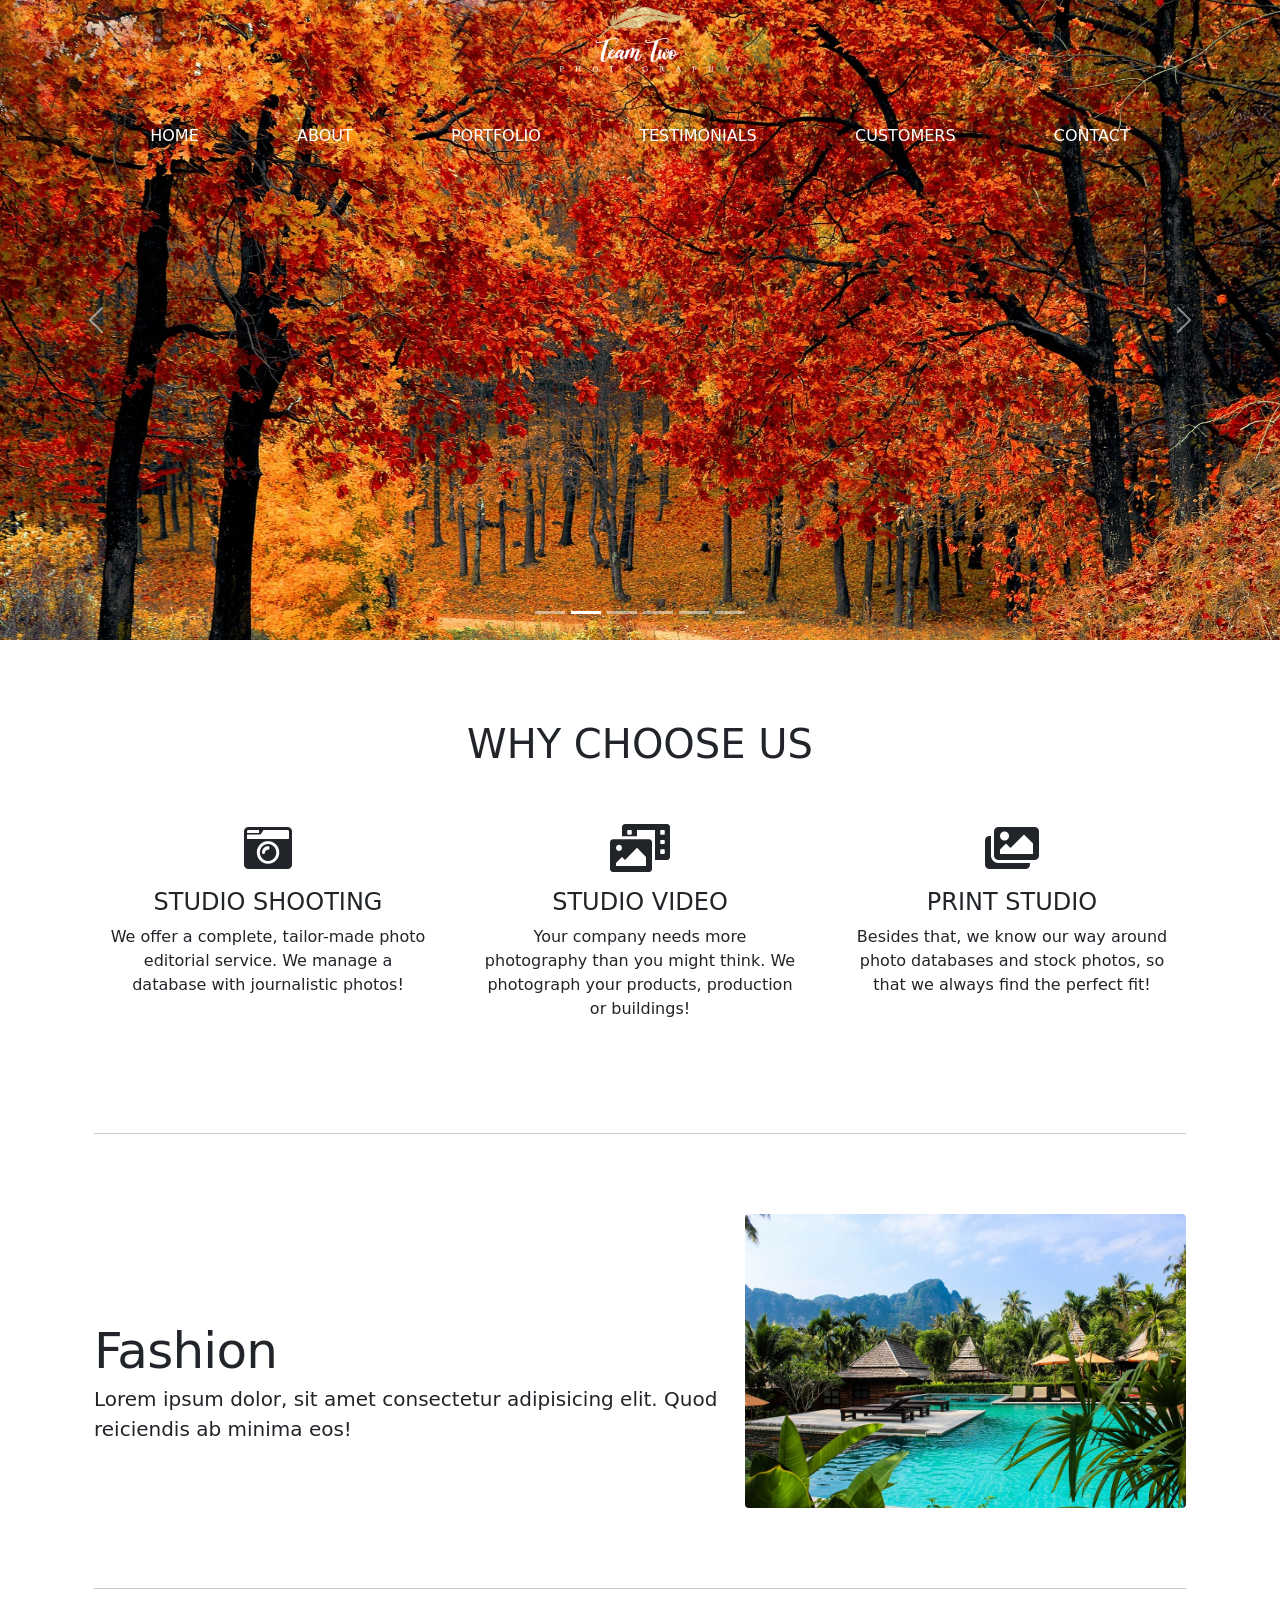
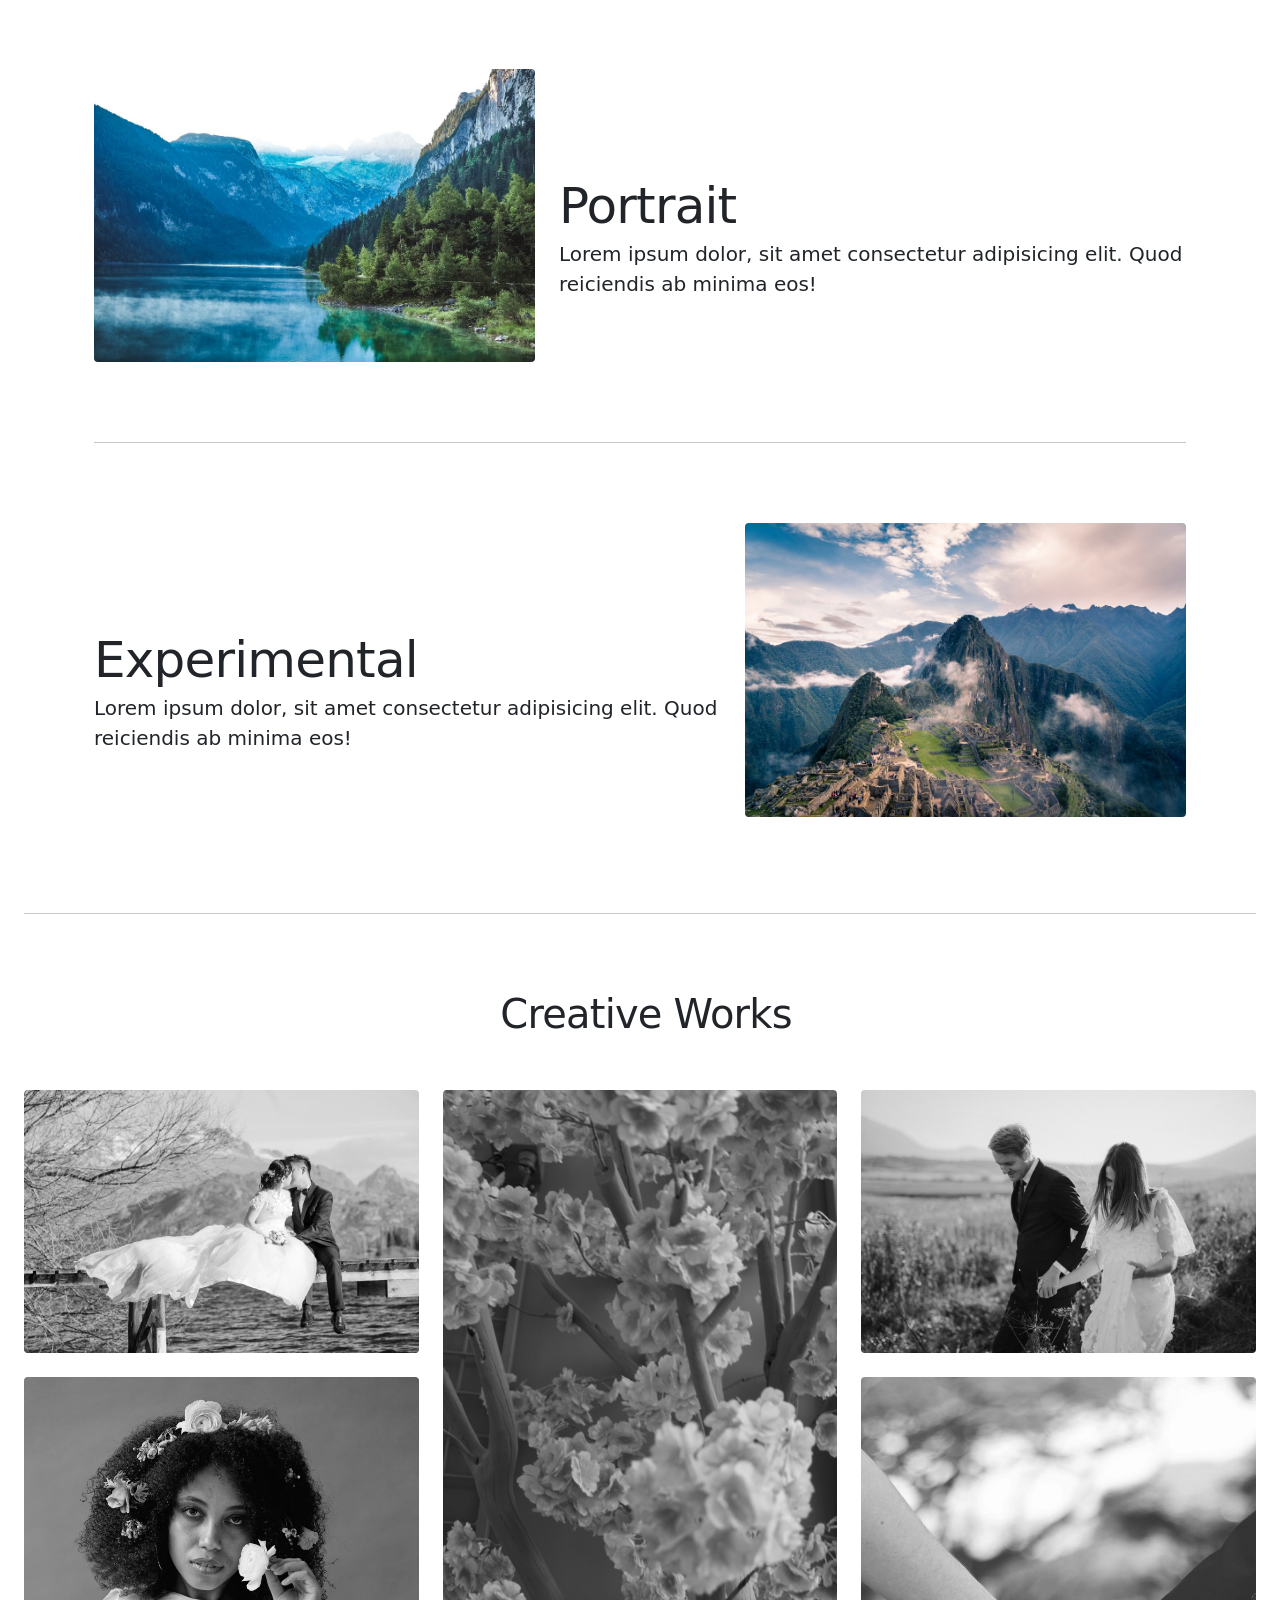
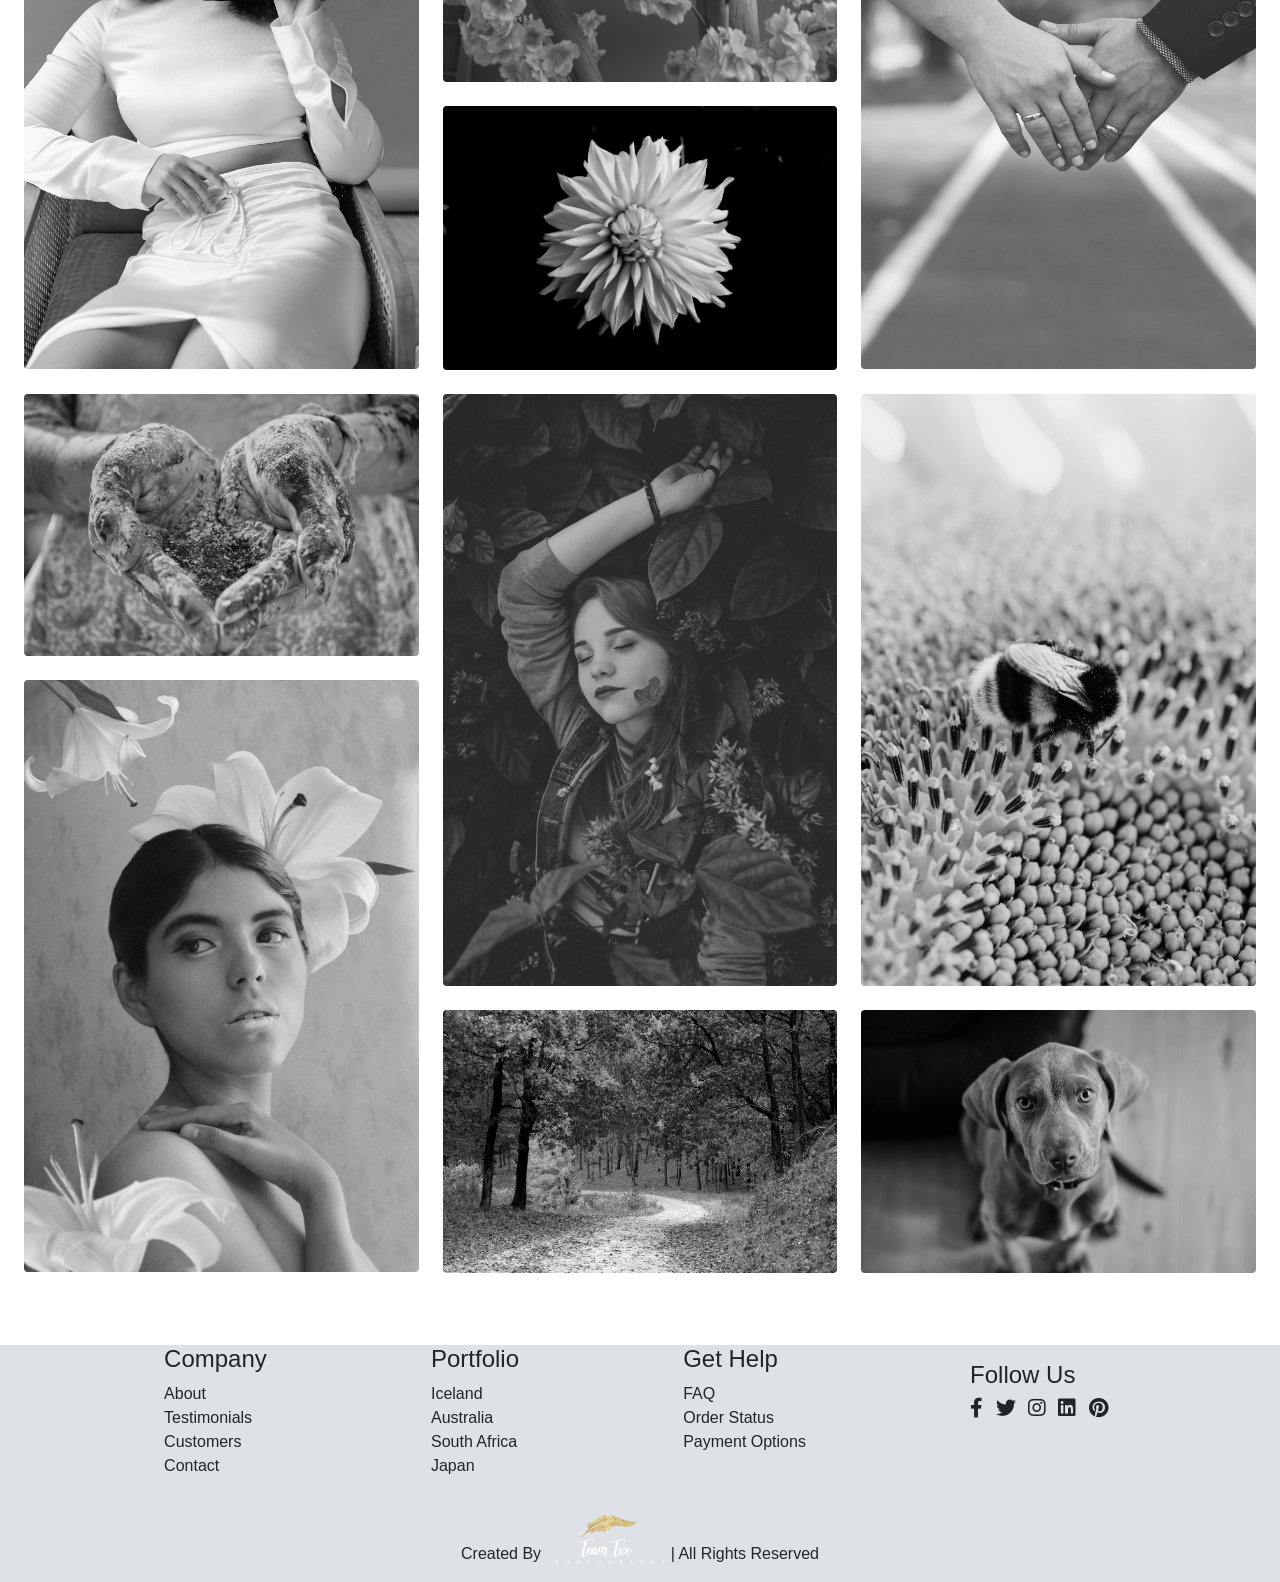
<file: index.html>
<!DOCTYPE html>
<html lang="en">

<head>
    <meta charset="UTF-8">
    <meta http-equiv="X-UA-Compatible" content="IE=edge">
    <meta name="viewport" content="width=device-width, initial-scale=1.0">
    <title>Mashmu Photography home</title>
    <!-- Font-awesome css -->
    <link rel="stylesheet" href="./utilities/fontawesome-free-5.15.4-web/css/all.css" />
    <!-- Bootstrap css -->
    <link rel="stylesheet" href="./utilities/bootstrap-5.1.1-dist/css/bootstrap.min.css" />
    <!-- Personal css -->
    <link rel="stylesheet" href="./css/main.css" />
    <link rel="stylesheet" href="./css/home.css" />
</head>

<body>

    <!-- Header container begin-->
    <header>
        <div id="title-logo-wrapper" class="container-fluid text-center w-100">
            <a class="navbar-brand p-5" href="#"><img id="logo-img" src="../img/alinaImg/logo.png"
                    alt="Logo Photography"></a>
        </div>


        <nav id="navbar_top" class="navbar c-navbar navbar-expand-md navbar-dark bg-dark w-100">
            <div class="container-fluid sticky-top p-3">
                <button class="navbar-toggler" type="button" data-bs-toggle="collapse" data-bs-target="#navbarCollapse"
                    aria-controls="navbarCollapse" aria-expanded="false" aria-label="Toggle navigation">
                    <span class="navbar-toggler-icon"></span>
                </button>
                <div class="collapse navbar-collapse" id="navbarCollapse">
                    <ul class="navbar-nav me-auto mb-2 mb-md-0 w-100 justify-content-evenly">
                        <li class="nav-item">
                            <a class="nav-link active text-uppercase" aria-current="page" href="index.html">home</a>
                        </li>
                        <li class="nav-item">
                            <a class="nav-link active text-uppercase" href="/html/about-us.html">about</a>
                        </li>
                        <li class="nav-item">
                            <a class="nav-link active text-uppercase" href="/html/portfolio.html">portfolio</a>
                        </li>
                        <li class="nav-item">
                            <a class="nav-link active text-uppercase" href="/html/testimonial-us.html">testimonials</a>
                        </li>
                        <li class="nav-item">
                            <a class="nav-link active text-uppercase" href="/html/customers.html">customers</a>
                        </li>
                        <li class="nav-item">
                            <a class="nav-link active text-uppercase" href="/html/contact.html">contact</a>
                        </li>
                    </ul>
                </div>
            </div>
        </nav>

        <div id="myCarousel" data-bs-interval="2000" class="carousel slide" data-bs-ride="carousel">
            <div class="carousel-indicators">
                <button type="button" data-bs-target="#myCarousel" data-bs-slide-to="0" class="active"
                    aria-current="true" aria-label="Slide 1"></button>
                <button type="button" data-bs-target="#myCarousel" data-bs-slide-to="1" aria-label="Slide 2"
                    class=""></button>
                <button type="button" data-bs-target="#myCarousel" data-bs-slide-to="2" aria-label="Slide 3"></button>
                <button type="button" data-bs-target="#myCarousel" data-bs-slide-to="3" aria-label="Slide 4"></button>
                <button type="button" data-bs-target="#myCarousel" data-bs-slide-to="4" aria-label="Slide 5"></button>
                <button type="button" data-bs-target="#myCarousel" data-bs-slide-to="5" aria-label="Slide 6"></button>

            </div>
            <div class="carousel-inner">
                <div class="carousel-item active">
                    <img src="img/home/banner7.jpg" alt="carousel image1" class="d-block w-100" />
                </div>
                <div class="carousel-item">
                    <img src="img/home/banner-8.jpg" alt="carousel image2" class="d-block w-100" />
                </div>
                <div class="carousel-item">
                    <img src="img/home/peter-conlan-unsplash.jpeg" alt="carousel image3" class="d-block w-100" />
                </div>
                <div class="carousel-item">
                    <img src="img/home/banner4.jpg" alt="carousel image4" class="d-block w-100" />
                </div>
                <div class="carousel-item">
                    <img src="img/home/banner5.jpg" alt="carousel image5" class="d-block w-100" />
                </div>
                <div class="carousel-item">
                    <img src="img/home/sara-dubler.jpg" alt="carousel image6" class="d-block w-100" />
                </div>
            </div>
            <button class="carousel-control-prev" type="button" data-bs-target="#myCarousel" data-bs-slide="prev">
                <span class="carousel-control-prev-icon" aria-hidden="true"></span>
                <span class="visually-hidden">Previous</span>
            </button>
            <button class="carousel-control-next" type="button" data-bs-target="#myCarousel" data-bs-slide="next">
                <span class="carousel-control-next-icon" aria-hidden="true"></span>
                <span class="visually-hidden">Next</span>
            </button>
        </div>
    </header>
    <!-- Header container end-->

    <!-- Main container begin-->
    <main>

        <!-- Marketing messaging and featurettes below the carousel 
            ================================================== -->
        <!-- Wrap the rest of the page in another container to center all the content. -->
        <div class="container px-4 container mt-3 mb-3 pt-3 pb-3">
            <h1 class="text-center pb-3 text-uppercase fw-light">Why choose us</h1>

            <!-- Top row  begin -->
            <div class="row row-cols-1 row-cols-lg-3 gx-4">
                <div class="col">
                    <div class="p-3 text-center h-100">
                        <i class="fas fa-camera-retro fa-3x p-3"></i>
                        <h2 class="fs-4 fw-light text-uppercase">Studio Shooting</h2>
                        <p class="c-font-size-root">We offer a complete, tailor-made photo editorial service. We manage
                            a database with journalistic photos!</p>
                    </div>
                </div>
                <div class="col">
                    <div class="p-3 text-center h-100">
                        <i class="fas fa-photo-video fa-3x p-3"></i>
                        <h2 class="fs-4 fw-light text-uppercase">Studio Video</h2>
                        <p class="c-font-size-root">Your company needs more photography than you might think. We
                            photograph your products, production or buildings!</p>
                    </div>
                </div>
                <div class="col">
                    <div class="p-3 text-center h-100">
                        <i class="fas fa-images p-3 fa-3x"></i>
                        <h2 class="fs-4 fw-light text-uppercase">Print Studio</h2>
                        <p class="c-font-size-root">Besides that, we know our way around photo databases and stock
                            photos, so that we always find the perfect fit!</p>
                    </div>
                </div>
            </div>
            <!-- Top row  end -->

            <hr class="c-featurette-divider">

            <!-- Fisrt Ads -->
            <div class="row c-featurette">
                <div class="col-md-7">
                    <h2 class="c-featurette-heading">Fashion</h2>
                    <p class="lead">Lorem ipsum dolor, sit amet consectetur adipisicing elit.
                        Quod reiciendis ab minima eos!</p>
                </div>
                <div class="col-md-5">
                    <img src="img/home/sara-dubler.jpg" class="card-img-top rounded c-img-zoom" alt="...">
                </div>
            </div>

            <hr class="c-featurette-divider">

            <!-- Second Ads -->
            <div class="row c-featurette">
                <div class="col-md-7 order-md-2">
                    <h2 class="c-featurette-heading">Portrait</h2>
                    <p class="lead">Lorem ipsum dolor, sit amet consectetur adipisicing elit.
                        Quod reiciendis ab minima eos!</p>
                </div>
                <div class="col-md-5 order-md-1">
                    <img src="img/home/nature_laura.jpg" class="card-img-top rounded c-img-zoom" alt="...">
                </div>
            </div>

            <hr class="c-featurette-divider">

            <!-- Third Ads -->
            <div class="row c-featurette">
                <div class="col-md-7">
                    <h2 class="c-featurette-heading">Experimental</h2>
                    <p class="lead">Lorem ipsum dolor, sit amet consectetur adipisicing elit.
                        Quod reiciendis ab minima eos!</p>
                </div>
                <div class="col-md-5">
                    <img src="img/home/peru_willian.jpg" class="card-img-top rounded c-img-zoom" alt="...">
                </div>
            </div>

        </div>

        <div id="gallery-container" class="lightbox ms-4 me-4">
            <hr class="c-featurette-divider">
            <div class="row mb-5 ms-0 fs-1">
                <h1 class="text-center c-normal-heading">Creative Works</h1>
            </div>

            <div class="row">
                <div class="col-lg-4 col-md-12 mb-4 mb-lg-0"><img src="img/home/mix/married4.jpg" alt=""
                        class="w-100 shadow-1-strong rounded mb-4 c-img-zoom"><img src="img/home/mix/flowergirl.jpg"
                        alt="" class="w-100 shadow-1-strong rounded mb-4 c-img-zoom"></div>
                <div class="col-lg-4 mb-4 mb-lg-0"><img src="img/home/mix/flower2.jpg" alt=""
                        class="w-100 shadow-1-strong rounded mb-4 c-img-zoom"><img src="img/home/mix/flower.jpg" alt=""
                        class="w-100 shadow-1-strong rounded mb-4 c-img-zoom">
                </div>
                <div class="col-lg-4 mb-4 mb-lg-0"><img src="img/home/mix/married2.jpg" alt=""
                        class="w-100 shadow-1-strong rounded mb-4 c-img-zoom"><img src="img/home/mix/married.jpg" alt=""
                        class="w-100 shadow-1-strong rounded mb-4 c-img-zoom"></div>
                <div class="col-lg-4 col-md-12 mb-4 mb-lg-0"><img src="img/home/mix/handheart.jpg" alt=""
                        class="w-100 shadow-1-strong rounded mb-4 c-img-zoom"><img src="img/home/mix/portrait.jpg"
                        alt="" class="w-100 shadow-1-strong rounded mb-4 c-img-zoom"></div>
                <div class="col-lg-4 mb-4 mb-lg-0"><img src="img/home/mix/portrait2.jpg" alt=""
                        class="w-100 shadow-1-strong rounded mb-4 c-img-zoom"><img src="img/home/mix/autumnred.jpg"
                        alt="" class="w-100 shadow-1-strong rounded mb-4 c-img-zoom"></div>
                <div class="col-lg-4 mb-4 mb-lg-0"><img src="img/home/mix/bumblebee.jpg" alt=""
                        class="w-100 shadow-1-strong rounded mb-4 c-img-zoom"><img src="img/home/mix/pet4.jpg" alt=""
                        class="w-100 shadow-1-strong rounded mb-4 c-img-zoom">
                </div>
            </div>
        </div>

    </main>
    <!-- Main container end-->

    <!-- footer section starts  -->
    <footer class="mt-5">
        <div class="container d-flex flex-wrap justify-content-sm-around justify-content-between text-capitalize">
            <div class="c-footer-col">
                <h4>Company</h4>
                <ul class="list-unstyled">
                    <li>about</li>
                    <li>testimonials</li>
                    <li>customers</li>
                    <li>contact</li>
                </ul>
            </div>

            <div class="c-footer-col">
                <h4>portfolio</h4>
                <ul class="list-unstyled">
                    <li>iceland</li>
                    <li>australia</li>
                    <li>south africa</li>
                    <li>japan</li>
                </ul>
            </div>

            <div class="c-footer-col">
                <h4>get help</h4>
                <ul class="list-unstyled">
                    <li>FAQ</li>
                    <li>order status</li>
                    <li>payment options</li>
                </ul>
            </div>

            <div class="c-footer-social-links my-3">
                <h4>follow us</h4>
                <a href="#" class="fab fa-facebook-f text-decoration-none me-2 text-dark lead"></a>
                <a href="#" class="fab fa-twitter text-decoration-none me-2 text-dark lead"></a>
                <a href="#" class="fab fa-instagram text-decoration-none me-2 text-dark lead"></a>
                <a href="#" class="fab fa-linkedin text-decoration-none me-2 text-dark lead"></a>
                <a href="#" class="fab fa-pinterest text-decoration-none me-2 text-dark lead"></a>

            </div>
        </div>

        <div class="c-footer-text text-center mt-5 d-flex flex-row justify-content-center">
            <p class="c-firstP">Created By</p>
            <img src="../img/alinaImg/logo.png" class="c-footer-logo">
            <p class="c-secondP">| All Rights Reserved</p>
        </div>

    </footer>
    <!-- footer section ends -->

    <!-- bootstrap js -->
    <script src="utilities/bootstrap-5.1.1-dist/js/bootstrap.bundle.min.js"></script>
    <!-- personal js -->
    <script src="ts/main.js"></script>
</body>

</html>
</file>
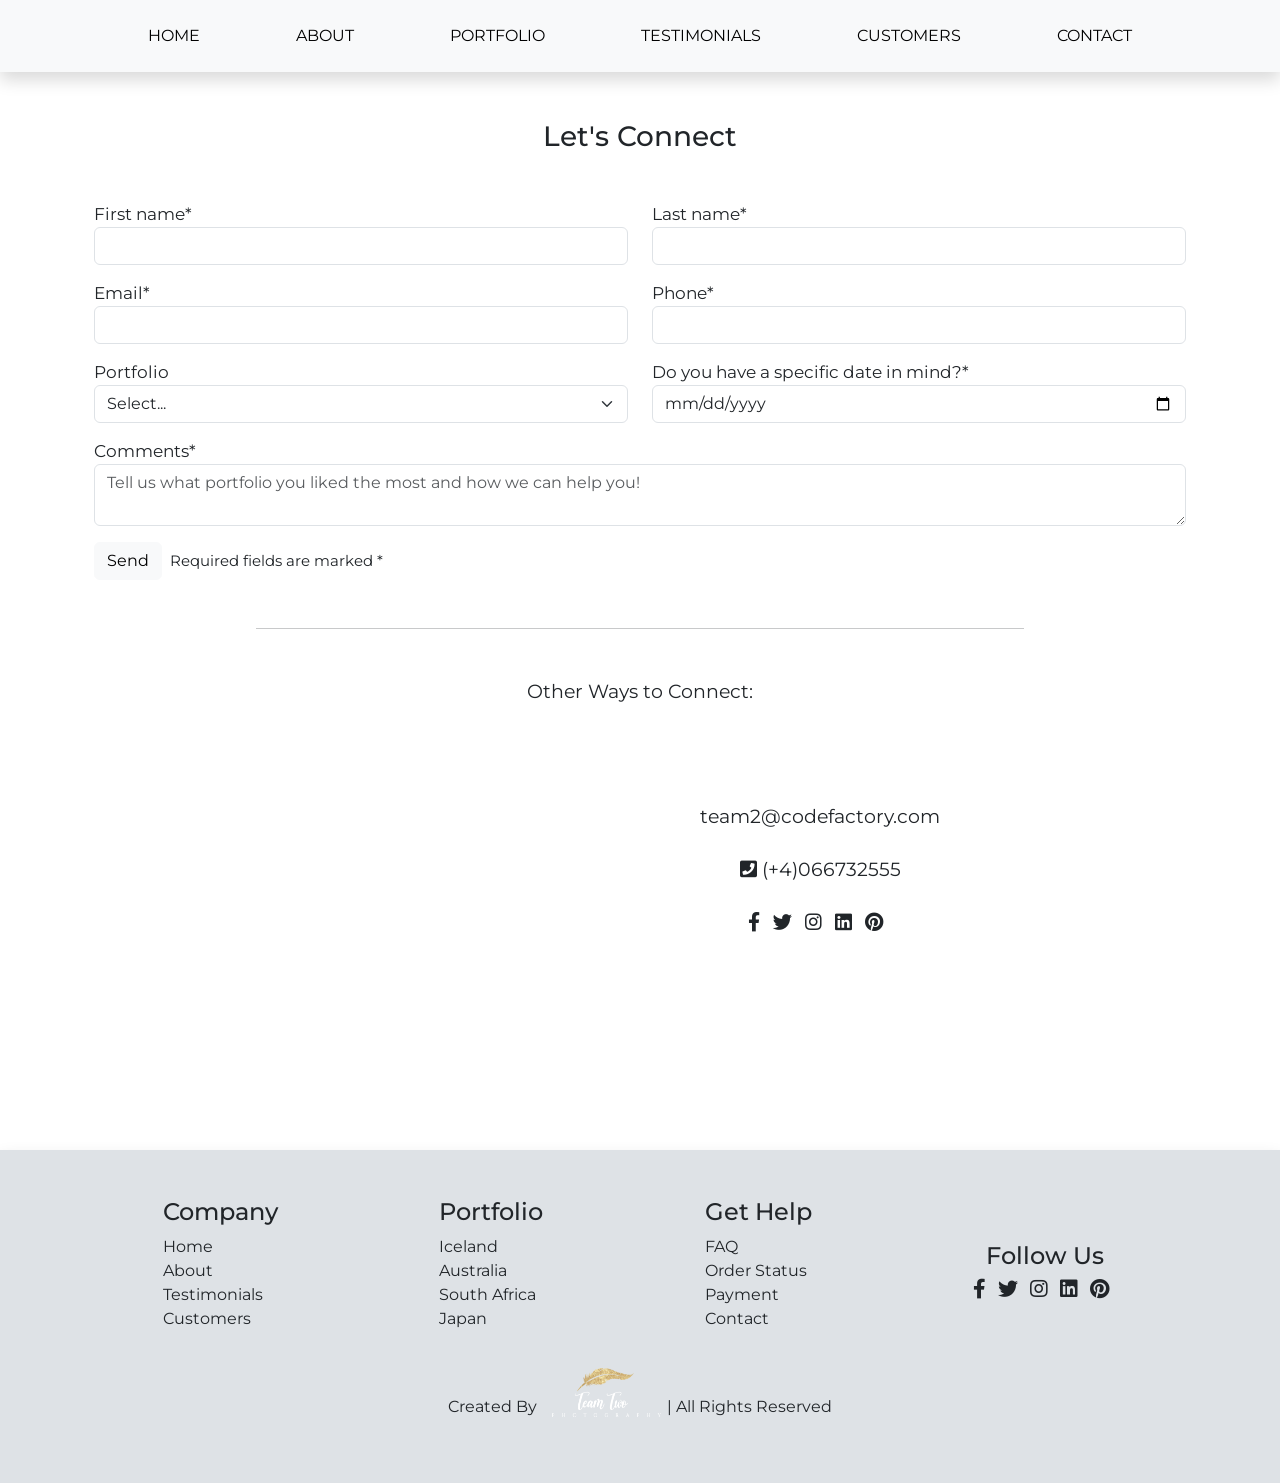
<file: html/contact.html>
<!DOCTYPE html>
<html lang="en">

<head>
    <meta charset="UTF-8" />
    <meta http-equiv="X-UA-Compatible" content="IE=edge" />
    <meta name="viewport" content="width=device-width, initial-scale=1.0" />

    <!-- bootstrap link -->
    <link href="https://cdn.jsdelivr.net/npm/bootstrap@5.1.3/dist/css/bootstrap.min.css" rel="stylesheet"
        integrity="sha384-1BmE4kWBq78iYhFldvKuhfTAU6auU8tT94WrHftjDbrCEXSU1oBoqyl2QvZ6jIW3" crossorigin="anonymous" />

    <!-- font awesome cdn link  -->
    <link rel="stylesheet" href="https://cdnjs.cloudflare.com/ajax/libs/font-awesome/5.15.4/css/all.min.css" />

    <!-- google fonts link -->
    <link href="https://fonts.googleapis.com/css2?family=Andada+Pro&family=Satisfy&display=swap" rel="stylesheet" />
    <link href="https://fonts.googleapis.com/css2?family=Montserrat&display=swap" rel="stylesheet">

    <!-- Personal links -->
    <link rel="stylesheet" href="../css/main.css" />
    <link rel="stylesheet" href="../css/contact.css" />

    <title>Contact</title>
</head>

<body>
    <header>
        <nav id="navbar_top" class="navbar c-navbar navbar-expand-md navbar-light bg-light shadow w-100">
            <div class="container-fluid sticky-top p-3">
                <button class="navbar-toggler" type="button" data-bs-toggle="collapse" data-bs-target="#navbarCollapse"
                    aria-controls="navbarCollapse" aria-expanded="false" aria-label="Toggle navigation">
                    <span class="navbar-toggler-icon"></span>
                </button>
                <div class="collapse navbar-collapse" id="navbarCollapse">
                    <ul class="navbar-nav me-auto mb-2 mb-md-0 w-100 justify-content-evenly">
                        <li class="nav-item">
                            <a class="nav-link active text-uppercase" aria-current="page" href="../index.html">home</a>
                        </li>
                        <li class="nav-item">
                            <a class="nav-link active text-uppercase" href="/html/about-us.html">about</a>
                        </li>
                        <li class="nav-item">
                            <a class="nav-link active text-uppercase" href="/html/portfolio.html">portfolio</a>
                        </li>
                        <li class="nav-item">
                            <a class="nav-link active text-uppercase" href="/html/testimonials-us.html">testimonials</a>
                        </li>
                        <li class="nav-item">
                            <a class="nav-link active text-uppercase" href="/html/customers.html">customers</a>
                        </li>
                        <li class="nav-item">
                            <a class="nav-link active text-uppercase" href="/html/contact.html">contact</a>
                        </li>
                    </ul>
                </div>
            </div>
        </nav>
    </header>
    <!-- contact page starts-->

    <section>
        <h3 class="text-center my-5 text-capitalize">let's connect</h3>

        <form class="c-form container row m-auto small">
            <div class="col-md-6 mb-3">
                <label for="validationCustom01" class="form-label m-0">First name*</label>
                <input type="text" class="form-control" id="validationCustom01" required />
            </div>

            <div class="col-md-6 mb-3">
                <label for="validationCustom02" class="form-label m-0">Last name*</label>
                <input type="text" class="form-control" id="validationCustom02" required />
            </div>

            <div class="col-md-6 mb-3">
                <label for="validationCustom03" class="form-label m-0">Email*</label>
                <input type="text" class="form-control" id="validationCustom03" required />
            </div>

            <div class="col-md-6 mb-3">
                <label for="validationCustom04" class="form-label m-0">Phone*</label>
                <input type="text" class="form-control" id="validationCustom04" required />
            </div>

            <div class="col-md-6 mb-3">
                <label>Portfolio</label>
                <select class="form-select" aria-label=".form-select example">
                    <option selected>Select...</option>
                    <option value="1">Iceland</option>
                    <option value="2">Australia</option>
                    <option value="3">South Africa</option>
                    <option value="4">Japan</option>
                </select>
            </div>

            <div class="col-md-6 mb-3">
                <label for="validationCustom04" class="form-label m-0">Do you have a specific date in mind?*</label>
                <input type="date" class="form-control" id="validationCustom04" required />
            </div>

            <div class="col-12 mb-3">
                <p for="floatingTextarea" class="form-label m-0">Comments*</p>
                <textarea class="form-control"
                    placeholder="Tell us what portfolio you liked the most and how we can help you!"
                    id="floatingTextarea"></textarea>
            </div>
            <div class="col-md-12 d-flex justify-content-start">
                <button type="submit" class="btn btn-light mb-5" id="submit">
                    Send
                </button>
                <span class="mt-2 mx-2 small">Required fields are marked *</span>
            </div>
        </form>

        <div class="contact-form container text-center py-5">
            <p>Other Ways to Connect:</p>

            <div class="
            contact-form-content
            container
            d-flex
            flex-wrap
            justify-content-center
            my-5
          ">
                <iframe
                    src="https://www.google.com/maps/embed?pb=!1m14!1m8!1m3!1d10638.111382747451!2d16.359429!3d48.196448!3m2!1i1024!2i768!4f13.1!3m3!1m2!1s0x476d07866f5ea789%3A0x5c320007be5849de!2sKettenbr%C3%BCckengasse%2023%2C%201050%20Wien!5e0!3m2!1sde!2sat!4v1634577700318!5m2!1sde!2sat"
                    width="600" height="450" style="border: 0" allowfullscreen="" loading="lazy"
                    class="d-none d-sm-block"></iframe>
                <div class="mx-5 my-5">
                    <p class="mb-4">team2@codefactory.com</p>
                    <p class="mb-4"><i class="fas fa-phone-square"></i> (+4)066732555</p>
                    <a href="#" class="fab fa-facebook-f text-decoration-none me-2 text-dark"></a>
                    <a href="#" class="fab fa-twitter text-decoration-none me-2 text-dark"></a>
                    <a href="#" class="fab fa-instagram text-decoration-none me-2 text-dark"></a>
                    <a href="#" class="fab fa-linkedin text-decoration-none me-2 text-dark"></a>
                    <a href="#" class="fab fa-pinterest text-decoration-none me-2 text-dark"></a>
                </div>
            </div>
        </div>
    </section>
    <!-- contact page ends-->

    <!-- footer section starts  -->
    <footer class="py-5 shadow">
        <div
            class="container d-flex flex-wrap flex-column justify-content-center align-items-center flex-sm-column justify-content-sm-center align-items-sm-center flex-md-row flex-lg-row justify-content-md-around justify-content-lg-around text-capitalize">
            <div class="c-footer-col">
                <h4>Company</h4>
                <ul class="list-unstyled">
                    <li>home</li>
                    <li>about</li>
                    <li>testimonials</li>
                    <li>customers</li>
                    
                </ul>
            </div>

            <div class="c-footer-col">
                <h4>portfolio</h4>
                <ul class="list-unstyled">
                    <li>iceland</li>
                    <li>australia</li>
                    <li>south africa</li>
                    <li>japan</li>
                </ul>
            </div>

            <div class="c-footer-col">
                <h4>get help</h4>
                <ul class="list-unstyled">
                    <li>FAQ</li>
                    <li>order status</li>
                    <li>payment</li>
                    <li>contact</li>
                </ul>
            </div>

            <div class="c-footer-social-links my-3">
                <h4 class="text-center">follow us</h4>
                <a href="#" class="fab fa-facebook-f text-decoration-none me-2 text-dark lead"></a>
                <a href="#" class="fab fa-twitter text-decoration-none me-2 text-dark lead"></a>
                <a href="#" class="fab fa-instagram text-decoration-none me-2 text-dark lead"></a>
                <a href="#" class="fab fa-linkedin text-decoration-none me-2 text-dark lead"></a>
                <a href="#" class="fab fa-pinterest text-decoration-none me-2 text-dark lead"></a>

            </div>
        </div>

        <div class="c-footer-text text-center mt-5 d-flex flex-row justify-content-center">
            <p class="c-firstP">Created By</p>
            <img src="../img/alinaImg/logo.png" class="c-footer-logo">
            <p class="c-secondP">| All Rights Reserved</p>
        </div>

    </footer>
    <!-- footer section ends -->

    <!-- Bootstrap link -->
    <script src="https://cdn.jsdelivr.net/npm/bootstrap@5.1.3/dist/js/bootstrap.bundle.min.js"
        integrity="sha384-ka7Sk0Gln4gmtz2MlQnikT1wXgYsOg+OMhuP+IlRH9sENBO0LRn5q+8nbTov4+1p"
        crossorigin="anonymous"></script>

    <!-- my JS link -->
    <script src="../ts/contact.js"></script>

</body>

</html>
</file>
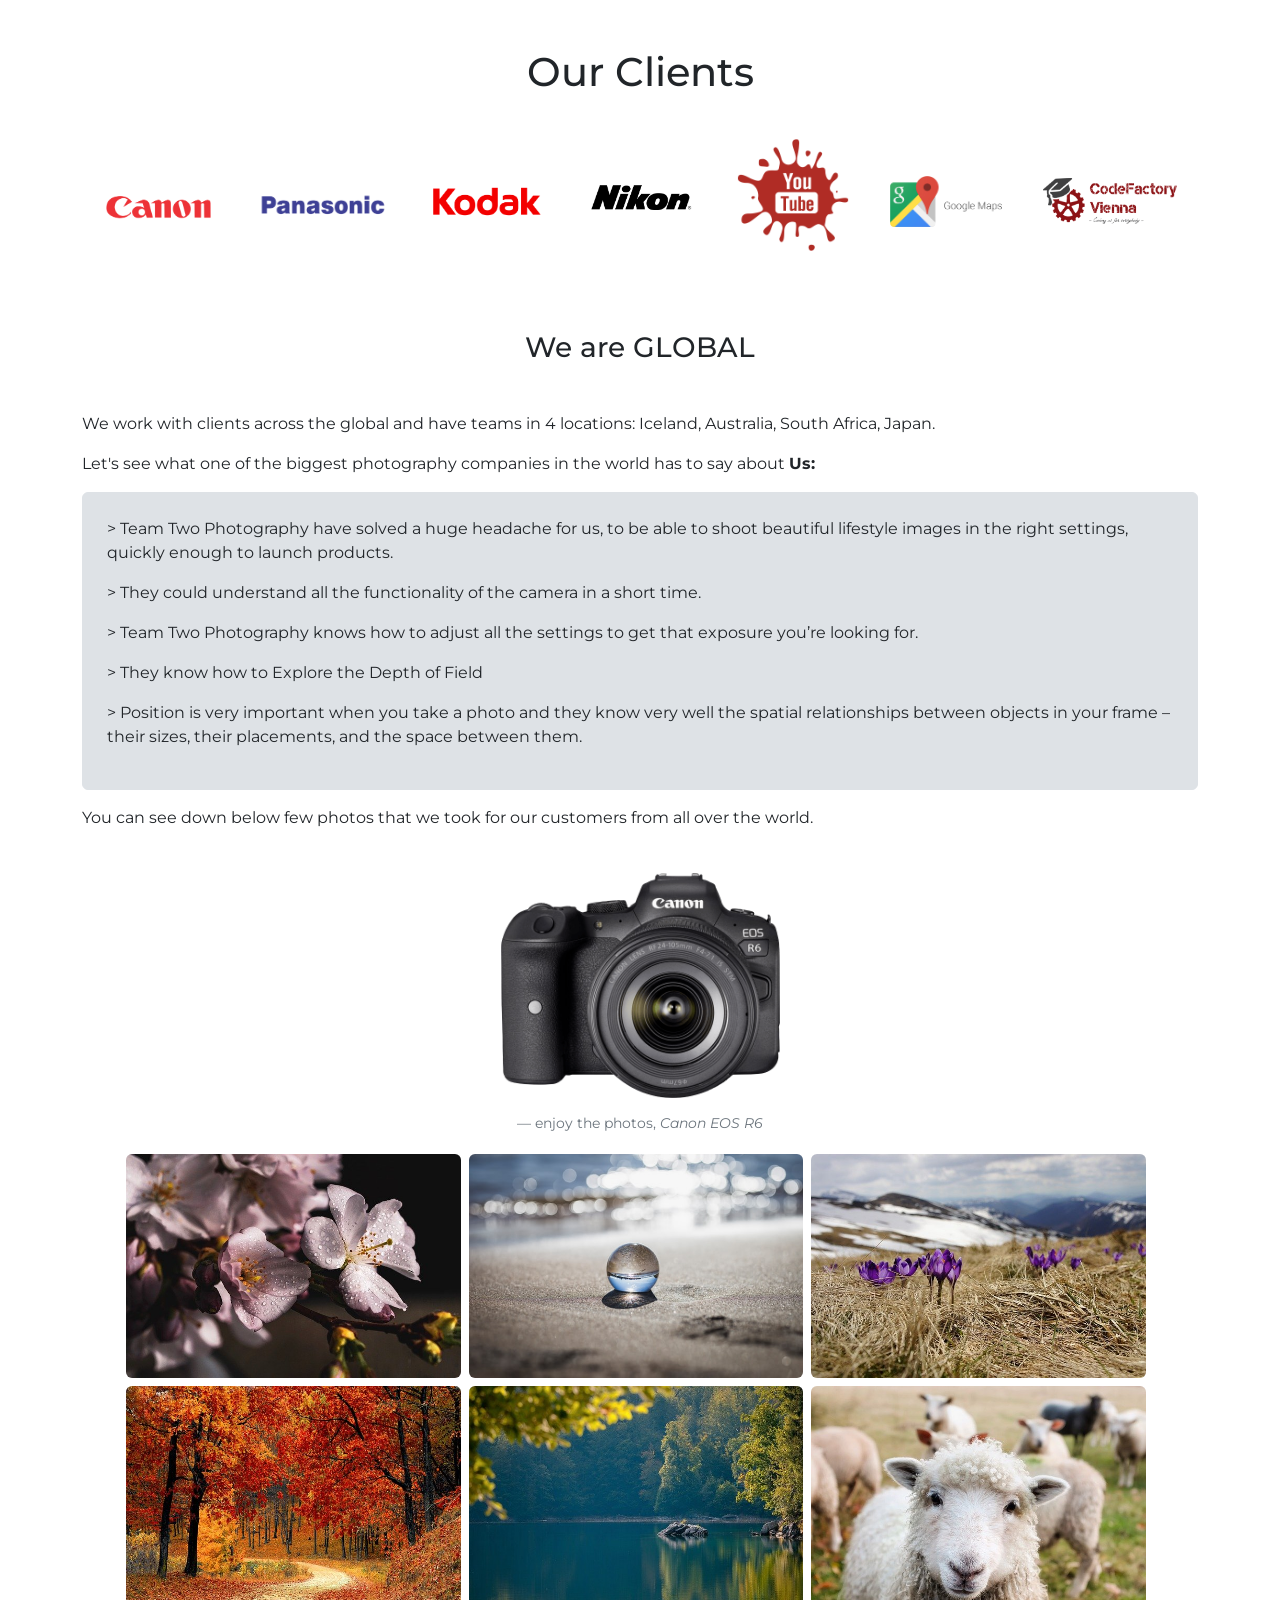
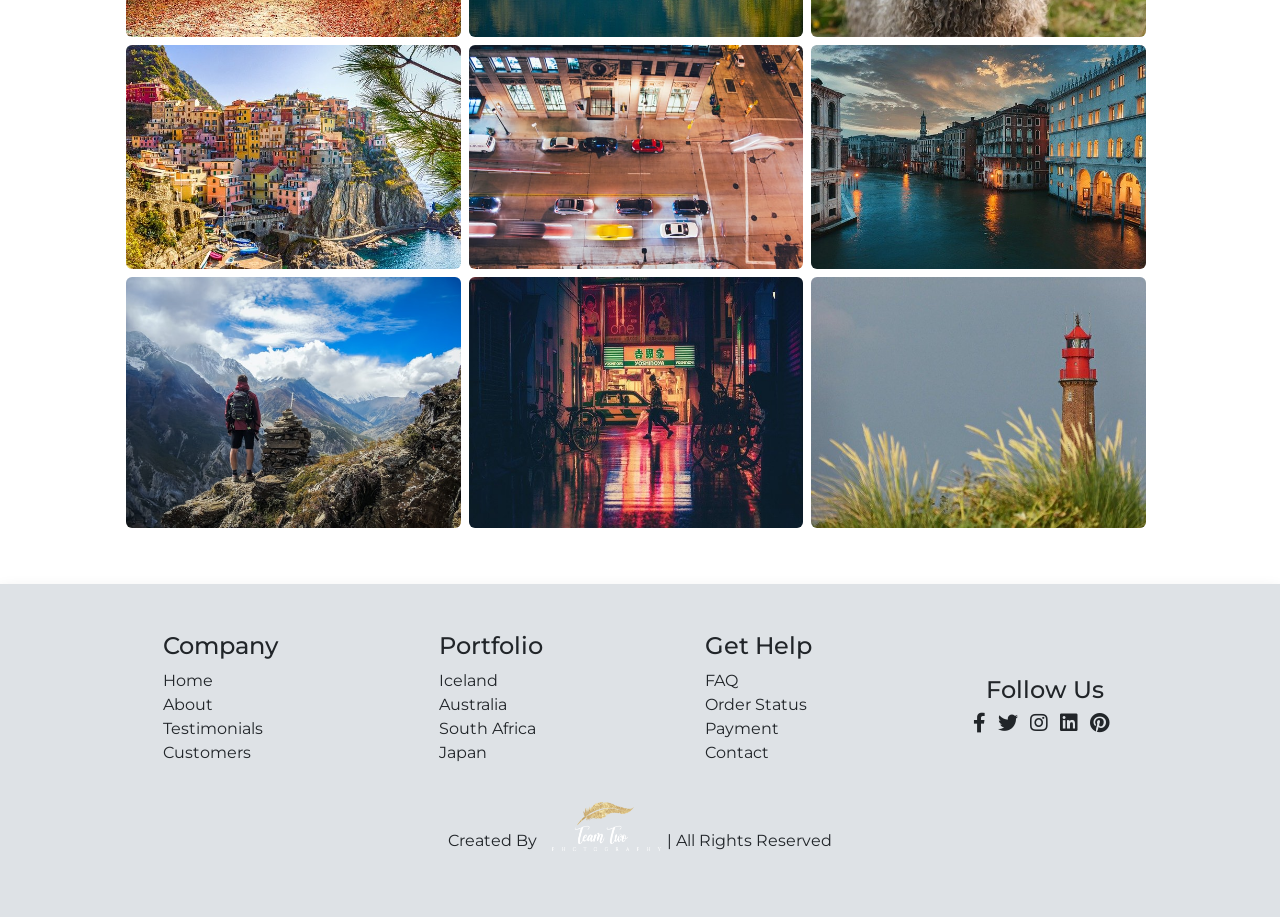
<file: html/customers.html>
<!DOCTYPE html>
<html lang="en">
<head>
    <meta charset="UTF-8">
    <meta http-equiv="X-UA-Compatible" content="IE=edge">
    <meta name="viewport" content="width=device-width, initial-scale=1.0">

    <!-- bootstrap css link -->
    <link href="https://cdn.jsdelivr.net/npm/bootstrap@5.1.3/dist/css/bootstrap.min.css" rel="stylesheet" integrity="sha384-1BmE4kWBq78iYhFldvKuhfTAU6auU8tT94WrHftjDbrCEXSU1oBoqyl2QvZ6jIW3" crossorigin="anonymous">

    <!-- font awesome cdn link  -->
    <link rel="stylesheet" href="https://cdnjs.cloudflare.com/ajax/libs/font-awesome/5.15.4/css/all.min.css">

    <!-- google fonts link -->
    <link href="https://fonts.googleapis.com/css2?family=Montserrat&display=swap" rel="stylesheet">

    <!-- my css link -->
    <link rel="stylesheet" href="../css/customers.css">

    <title>CustomersPage</title>
</head>
<body>
   <!-- customer page starts-->

   <section class="c-customer-clients container text-center mt-5">
       <h1>Our Clients</h1>
       <div class="d-flex flex-column flex-lg-row flex-lg-wrap justify-content-center justify-content-lg-around  align-items-center py-5">
            
            <img src="../img/alinaImg/canonLogo.png" alt="" class="canon mb-3" >
            <img src="../img/alinaImg/panasonicLogo.png" alt="" class="panasonic mb-3">
            <img src="../img/alinaImg/kodakLogo.png" alt="" class="kodak mb-3 py-md-3">
            <img src="../img/alinaImg/nikonLogo.png" alt="" class="nikon mb-3">
            <img src="../img/alinaImg/youtubeLogo.png" alt="" class="youtube mb-3">
            <img src="../img/alinaImg/googleMapsLogo.png" alt="" class="googleMaps mb-3 py-md-2">
            <img src="../img/alinaImg/codeFactory.png" alt="" class="codeFactory mb-3 py-md-3">
        
       </div>
   </section>

    <section class="c-section-text container my-3">
        <h3 class="text-center mb-5">We are GLOBAL</h3>
        <p>We work with clients across the global and have teams in 4 locations: Iceland, Australia, South Africa, Japan.</p>
        <p>Let's see what one of the biggest photography companies in the world has to say about <span class="fw-bold">Us:</span></p>

        <div class="c-reviews border border-1 rounded p-4 mb-3">
            <p> > Team Two Photography have solved a huge headache for us, to be able to shoot beautiful lifestyle images in the right settings, quickly enough to launch products.
            </p>
            <p> > They could understand all the functionality of the camera in a short time.</p>
            <p> > Team Two Photography knows how to adjust all the settings to get that exposure you’re looking for.</p>
            <p> > They know how to Explore the Depth of Field</p>
            <p> > Position is very important when you take a photo and they know very well the spatial relationships between objects in your frame – their sizes, their placements, and the space between them.</p>
        </div>

        <p>You can see down below few photos that we took for our customers from all over the world.</p>
        
    </section>

    <section class="c-section-images container">
        <figure>
            <img src="../img/alinaImg/canon_adobespark (1).png" alt="canon camera" class="rounded mx-auto d-block w-25">
            <figcaption class="blockquote-footer text-center p-1">enjoy the photos, <cite title="Canon EOS R6">Canon EOS R6</cite></figcaption>
        </figure>
        
        <div class="c-images d-flex flex-wrap justify-content-center mb-5">
            <img src="../img/alinaImg/Cherry Blossom.jpg" alt="" class="rounded">
            <img src="../img/alinaImg/dan-dealmeida-Qr0Dvl8YQtU-unsplash.jpg" alt="" class="rounded">
            <img src="../img/alinaImg/flowers.jpg" alt="" class="rounded">
            <img src="../img/alinaImg/forestFall.jpg" alt="" class="rounded">
            <img src="../img/alinaImg/forestLake.jpg" alt="" class="rounded">
            <img src="../img/alinaImg/irelandSheep.jpg" alt="" class="rounded">
            <img src="../img/alinaImg/italy.jpg" alt="" class="rounded">
            <img src="../img/alinaImg/lucas-ludwig-eguiIyEGxQU-unsplash.jpg" alt="" class="rounded">
            <img src="../img/alinaImg/venice.jpg" alt="" class="rounded">
            <img src="../img/alinaImg/simon-english-48nerZQCHgo-unsplash.jpg" alt="" class="rounded">
            <img src="../img/alinaImg/japan-g864b0f11e_640.jpg" alt="" class="rounded">
            <img src="../img/alinaImg/lighthouse-gb89716ba0_640.jpg" alt="" class="rounded">
        </div>
        
    </section>
    <!-- customer page ends-->    
        
    <!-- footer section starts  -->
    <footer class="py-5 shadow">
        <div
            class="container d-flex flex-wrap flex-column justify-content-center align-items-center flex-sm-column justify-content-sm-center align-items-sm-center flex-md-row flex-lg-row justify-content-md-around justify-content-lg-around text-capitalize">
            <div class="c-footer-col">
                <h4>Company</h4>
                <ul class="list-unstyled">
                    <li>home</li>
                    <li>about</li>
                    <li>testimonials</li>
                    <li>customers</li>
                    
                </ul>
            </div>

            <div class="c-footer-col">
                <h4>portfolio</h4>
                <ul class="list-unstyled">
                    <li>iceland</li>
                    <li>australia</li>
                    <li>south africa</li>
                    <li>japan</li>
                </ul>
            </div>

            <div class="c-footer-col">
                <h4>get help</h4>
                <ul class="list-unstyled">
                    <li>FAQ</li>
                    <li>order status</li>
                    <li>payment</li>
                    <li>contact</li>
                </ul>
            </div>

            <div class="c-footer-social-links my-3">
                <h4 class="text-center">follow us</h4>
                <a href="#" class="fab fa-facebook-f text-decoration-none me-2 text-dark lead"></a>
                <a href="#" class="fab fa-twitter text-decoration-none me-2 text-dark lead"></a>
                <a href="#" class="fab fa-instagram text-decoration-none me-2 text-dark lead"></a>
                <a href="#" class="fab fa-linkedin text-decoration-none me-2 text-dark lead"></a>
                <a href="#" class="fab fa-pinterest text-decoration-none me-2 text-dark lead"></a>

            </div>
        </div>

        <div class="c-footer-text text-center mt-5 d-flex flex-row justify-content-center">
            <p class="c-firstP">Created By</p>
            <img src="../img/alinaImg/logo.png" class="c-footer-logo">
            <p class="c-secondP">| All Rights Reserved</p>
        </div>

    </footer>
    <!-- footer section ends -->

    <!-- bootstrap bundle link -->
    <script src="https://cdn.jsdelivr.net/npm/bootstrap@5.1.3/dist/js/bootstrap.bundle.min.js" integrity="sha384-ka7Sk0Gln4gmtz2MlQnikT1wXgYsOg+OMhuP+IlRH9sENBO0LRn5q+8nbTov4+1p" crossorigin="anonymous"></script>
    </body>
</html>
</file>
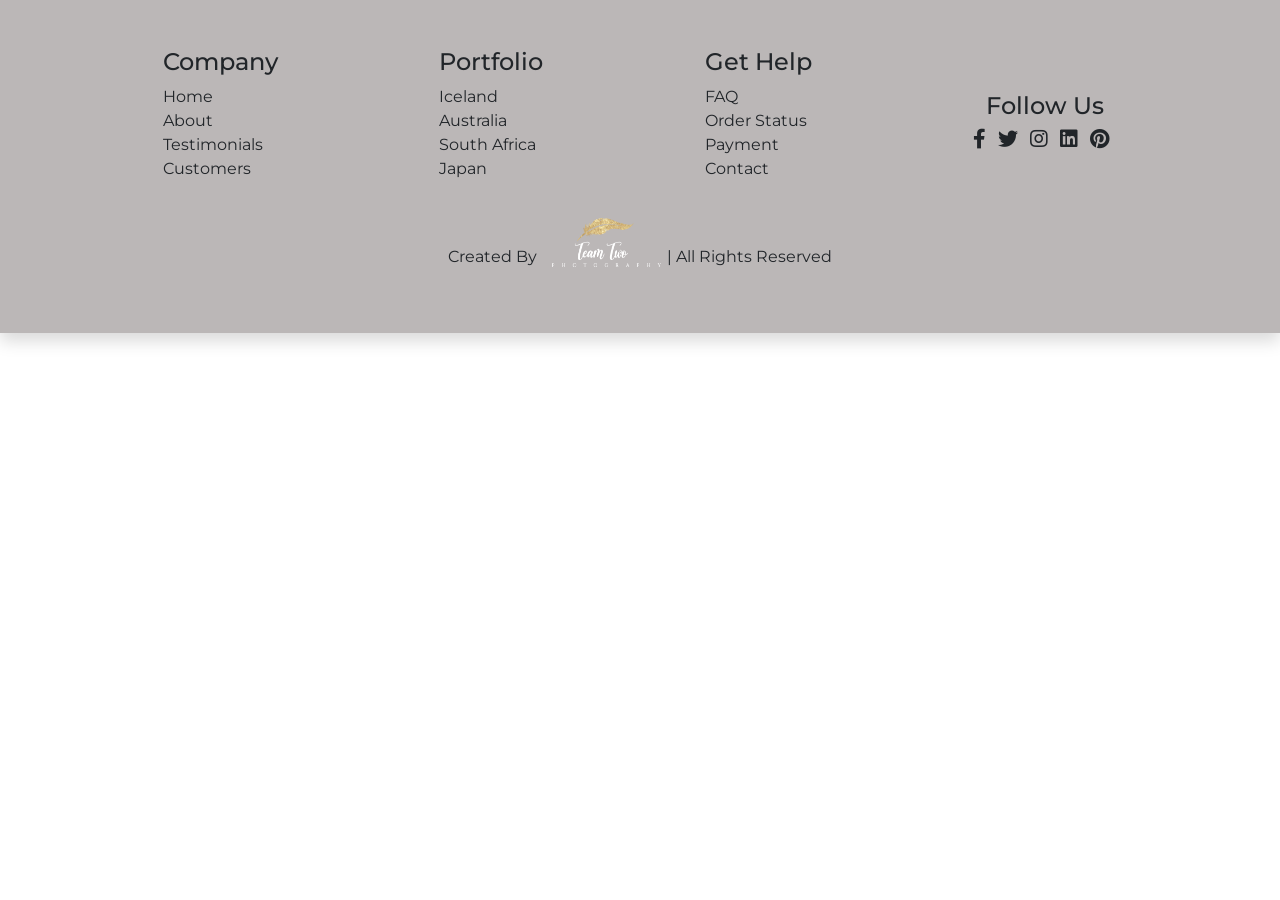
<file: html/footer.html>
<!DOCTYPE html>
<html lang="en">
<head>
    <meta charset="UTF-8">
    <meta http-equiv="X-UA-Compatible" content="IE=edge">
    <meta name="viewport" content="width=device-width, initial-scale=1.0">

    <!-- bootstrap link -->
    <link href="https://cdn.jsdelivr.net/npm/bootstrap@5.1.3/dist/css/bootstrap.min.css" rel="stylesheet" integrity="sha384-1BmE4kWBq78iYhFldvKuhfTAU6auU8tT94WrHftjDbrCEXSU1oBoqyl2QvZ6jIW3" crossorigin="anonymous">

    <!-- font awesome cdn link  -->
    <link rel="stylesheet" href="https://cdnjs.cloudflare.com/ajax/libs/font-awesome/5.15.4/css/all.min.css">

    <!-- google fonts link -->
    <link href="https://fonts.googleapis.com/css2?family=Montserrat&display=swap" rel="stylesheet">

    <!-- my footer.css link -->
    <link rel="stylesheet" href="../css/footer.css">
    
    <title>FrontEndProject</title>
</head>
<body>
    
            <!-- footer section starts  -->
    <footer class="py-5 shadow">
        <div
            class="container d-flex flex-wrap flex-column justify-content-center align-items-center flex-sm-column justify-content-sm-center align-items-sm-center flex-md-row flex-lg-row justify-content-md-around justify-content-lg-around text-capitalize">
            <div class="c-footer-col">
                <h4>Company</h4>
                <ul class="list-unstyled">
                    <li>home</li>
                    <li>about</li>
                    <li>testimonials</li>
                    <li>customers</li>
                    
                </ul>
            </div>

            <div class="c-footer-col">
                <h4>portfolio</h4>
                <ul class="list-unstyled">
                    <li>iceland</li>
                    <li>australia</li>
                    <li>south africa</li>
                    <li>japan</li>
                </ul>
            </div>

            <div class="c-footer-col">
                <h4>get help</h4>
                <ul class="list-unstyled">
                    <li>FAQ</li>
                    <li>order status</li>
                    <li>payment</li>
                    <li>contact</li>
                </ul>
            </div>

            <div class="c-footer-social-links my-3">
                <h4 class="text-center">follow us</h4>
                <a href="#" class="fab fa-facebook-f text-decoration-none me-2 text-dark lead"></a>
                <a href="#" class="fab fa-twitter text-decoration-none me-2 text-dark lead"></a>
                <a href="#" class="fab fa-instagram text-decoration-none me-2 text-dark lead"></a>
                <a href="#" class="fab fa-linkedin text-decoration-none me-2 text-dark lead"></a>
                <a href="#" class="fab fa-pinterest text-decoration-none me-2 text-dark lead"></a>

            </div>
        </div>

        <div class="c-footer-text text-center mt-5 d-flex flex-row justify-content-center">
            <p class="c-firstP">Created By</p>
            <img src="../img/alinaImg/logo.png" class="c-footer-logo">
            <p class="c-secondP">| All Rights Reserved</p>
        </div>

    </footer>
    <!-- footer section ends -->


    <!-- bootstrap link -->
    <script src="https://cdn.jsdelivr.net/npm/bootstrap@5.1.3/dist/js/bootstrap.bundle.min.js" integrity="sha384-ka7Sk0Gln4gmtz2MlQnikT1wXgYsOg+OMhuP+IlRH9sENBO0LRn5q+8nbTov4+1p" crossorigin="anonymous"></script>

</body>
</html>
</file>
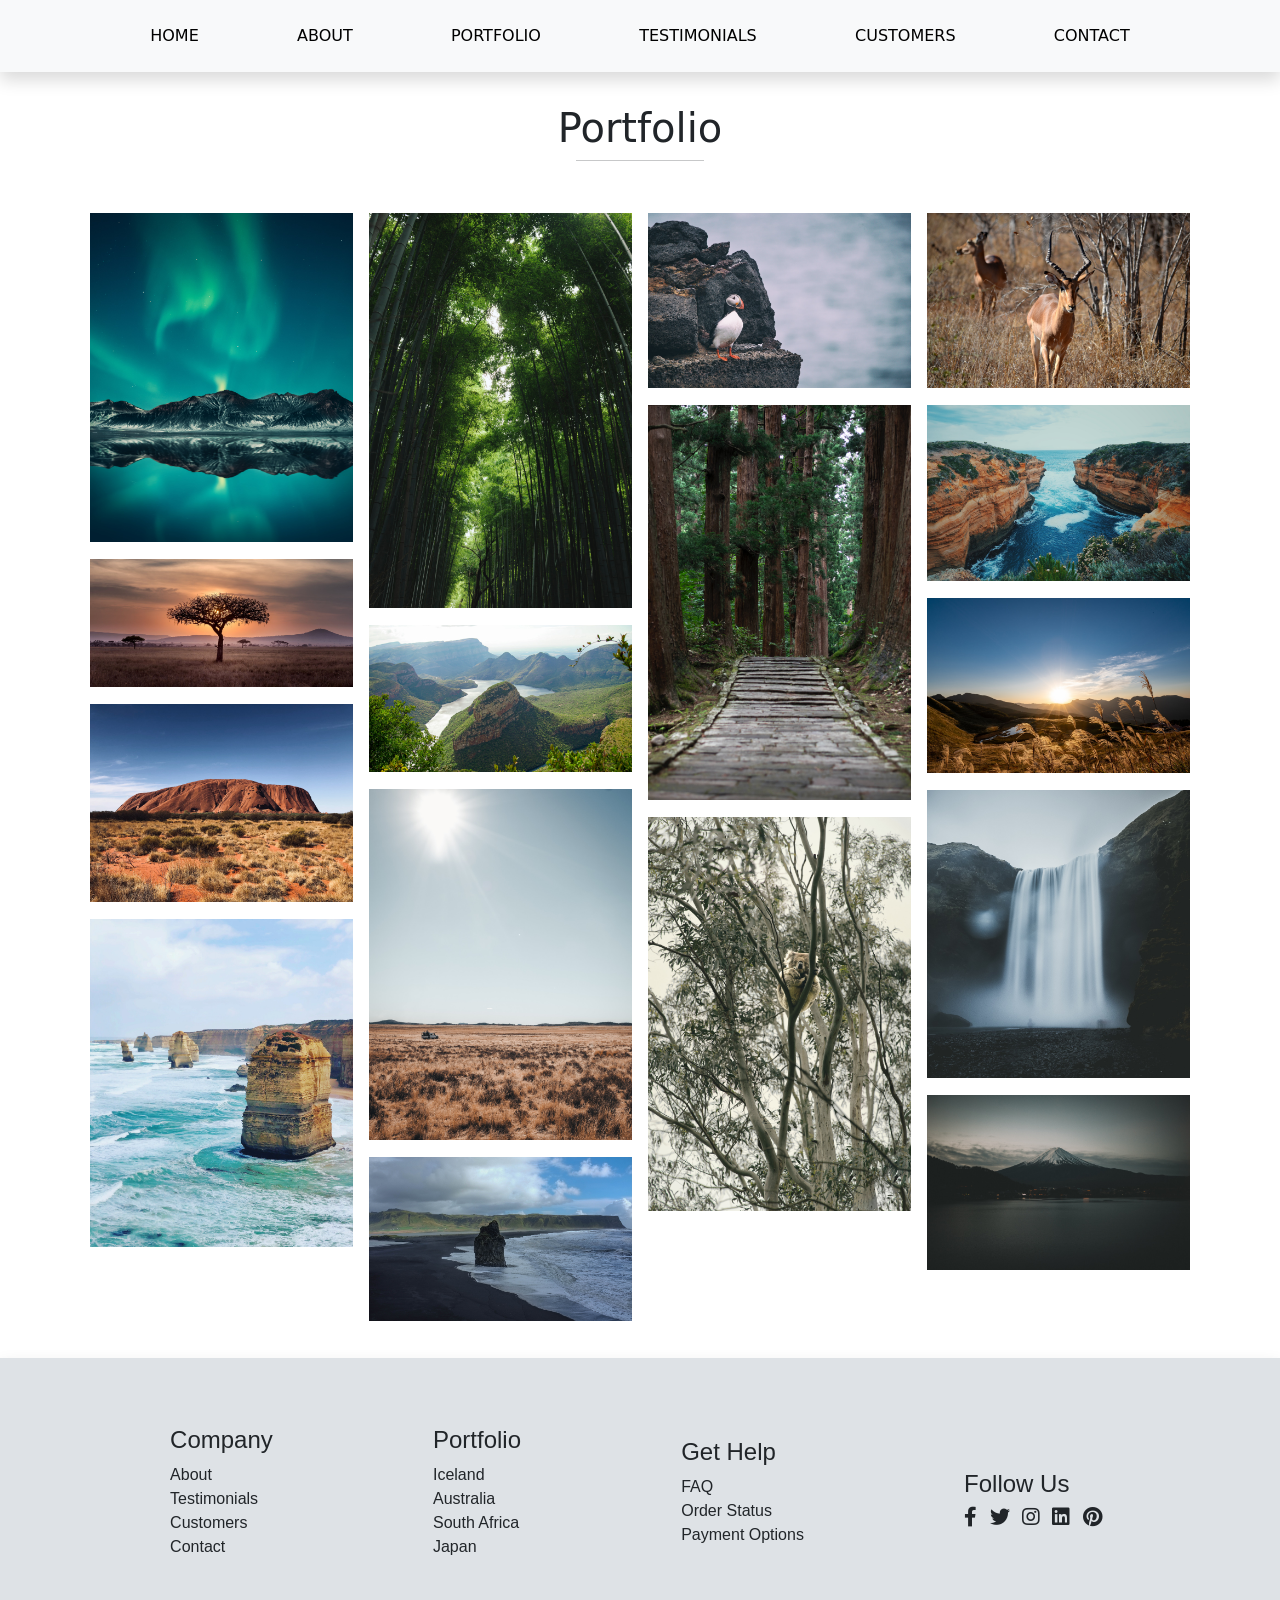
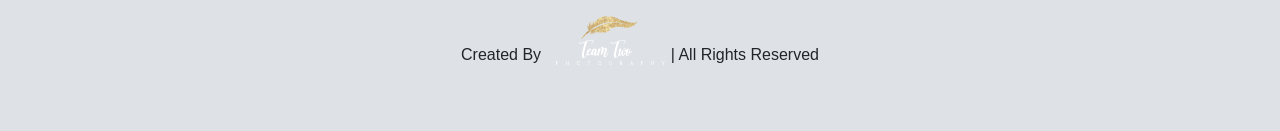
<file: html/portfolio.html>
<!DOCTYPE html>
<html lang="en">

<head>
  <meta charset="UTF-8">
  <meta http-equiv="X-UA-Compatible" content="IE=edge">
  <meta name="viewport" content="width=device-width, initial-scale=1.0">
  <link href="https://cdn.jsdelivr.net/npm/bootstrap@5.1.3/dist/css/bootstrap.min.css" rel="stylesheet"
    integrity="sha384-1BmE4kWBq78iYhFldvKuhfTAU6auU8tT94WrHftjDbrCEXSU1oBoqyl2QvZ6jIW3" crossorigin="anonymous">
  <!-- costume Font -->
  <link rel="preconnect" href="https://fonts.googleapis.com">
  <link rel="preconnect" href="https://fonts.gstatic.com" crossorigin>
  <link href="https://fonts.googleapis.com/css2?family=Playfair+Display&display=swap" rel="stylesheet">
  <link rel="stylesheet" href="https://cdnjs.cloudflare.com/ajax/libs/font-awesome/5.15.4/css/all.min.css">
  <!-- end -->
  <link rel="stylesheet" href="../css/main.css" />
  <link rel="stylesheet" href="../css/portfolio.css">
  <title>Portfolio</title>
</head>

<body>

  <header>
    <nav id="navbar_top" class="navbar c-navbar navbar-expand-md navbar-light bg-light shadow w-100">
      <div class="container-fluid sticky-top p-3">
        <button class="navbar-toggler" type="button" data-bs-toggle="collapse" data-bs-target="#navbarCollapse"
          aria-controls="navbarCollapse" aria-expanded="false" aria-label="Toggle navigation">
          <span class="navbar-toggler-icon"></span>
        </button>
        <div class="collapse navbar-collapse" id="navbarCollapse">
          <ul class="navbar-nav me-auto mb-2 mb-md-0 w-100 justify-content-evenly">
            <li class="nav-item">
              <a class="nav-link active text-uppercase" aria-current="page" href="../index.html">home</a>
            </li>
            <li class="nav-item">
              <a class="nav-link active text-uppercase" href="/html/about-us.html">about</a>
            </li>
            <li class="nav-item">
              <a class="nav-link active text-uppercase" href="/html/portfolio.html">portfolio</a>
            </li>
            <li class="nav-item">
              <a class="nav-link active text-uppercase" href="/html/testimonial-us.html">testimonials</a>
            </li>
            <li class="nav-item">
              <a class="nav-link active text-uppercase" href="/html/customers.html">customers</a>
            </li>
            <li class="nav-item">
              <a class="nav-link active text-uppercase" href="/html/contact.html">contact</a>
            </li>
          </ul>
        </div>
      </div>
    </nav>
  </header>

  <!-- Main content -->
  <main>
    <section>
      <!-- Portfolio Title -->
      <div class="c-Portfolio-text">
        <h1 class="c-title">Portfolio</h1>
      </div>
      <hr>
    </section>

    <div class="container">
      <div class="image">
        <img src="/img/portfolio/1h.jpg">
      </div>
      <div class="image">
        <img src="/img/portfolio/1w.png">
      </div>
      <div class="image">
        <img src="/img/portfolio/2w.jpg">
      </div>
      <div class="image">
        <img src="/img/portfolio/2h.jpg">
      </div>
      <div class="image">
        <img src="/img/portfolio/3h.jpg">
      </div>
      <div class="image">
        <img src="/img/portfolio/3w.jpg">
      </div>
      <div class="image">
        <img src="/img/portfolio/4h.jpg">
      </div>
      <div class="image">
        <img src="/img/portfolio/4w.jpg">
      </div>
      <div class="image">
        <img src="/img/portfolio/5w.jpg">
      </div>
      <div class="image">
        <img src="/img/portfolio/5h.jpg">
      </div>
      <div class="image">
        <img src="/img/portfolio/6h.jpg">
      </div>
      <div class="image">
        <img src="/img/portfolio/6w.jpg">
      </div>
      <div class="image">
        <img src="/img/portfolio/8w.jpg">
      </div>
      <div class="image">
        <img src="/img/portfolio/7w.jpg">
      </div>
      <div class="image">
        <img src="/img/portfolio/7h.jpg">
      </div>
      <div class="image">
        <img src="/img/portfolio/9w.jpg">
      </div>


    </div>
  </main>

  <!-- footer section starts  -->
  <footer class="py-5 shadow">
    <div
      class="container d-flex flex-wrap flex-column justify-content-center align-items-center flex-sm-column justify-content-sm-center align-items-sm-center flex-md-row flex-lg-row justify-content-md-around justify-content-lg-around text-capitalize">
      <div class="c-footer-col">
        <h4>Company</h4>
        <ul class="list-unstyled">
          <li>about</li>
          <li>testimonials</li>
          <li>customers</li>
          <li>contact</li>
        </ul>
      </div>

      <div class="c-footer-col">
        <h4>portfolio</h4>
        <ul class="list-unstyled">
          <li>iceland</li>
          <li>australia</li>
          <li>south africa</li>
          <li>japan</li>
        </ul>
      </div>

      <div class="c-footer-col">
        <h4>get help</h4>
        <ul class="list-unstyled">
          <li>FAQ</li>
          <li>order status</li>
          <li>payment options</li>
        </ul>
      </div>

      <div class="c-footer-social-links my-3">
        <h4>follow us</h4>
        <a href="#" class="fab fa-facebook-f text-decoration-none me-2 text-dark lead"></a>
        <a href="#" class="fab fa-twitter text-decoration-none me-2 text-dark lead"></a>
        <a href="#" class="fab fa-instagram text-decoration-none me-2 text-dark lead"></a>
        <a href="#" class="fab fa-linkedin text-decoration-none me-2 text-dark lead"></a>
        <a href="#" class="fab fa-pinterest text-decoration-none me-2 text-dark lead"></a>

      </div>
    </div>

    <div class="c-footer-text text-center mt-5 d-flex flex-row justify-content-center">
      <p class="c-firstP">Created By</p>
      <img src="../img/alinaImg/logo.png" class="c-footer-logo">
      <p class="c-secondP">| All Rights Reserved</p>
    </div>

  </footer>
  <!-- footer section ends -->

  <!-- js -->
  <script src="https://cdn.jsdelivr.net/npm/bootstrap@5.1.3/dist/js/bootstrap.bundle.min.js"
    integrity="sha384-ka7Sk0Gln4gmtz2MlQnikT1wXgYsOg+OMhuP+IlRH9sENBO0LRn5q+8nbTov4+1p"
    crossorigin="anonymous"></script>
</body>

</html>
</file>
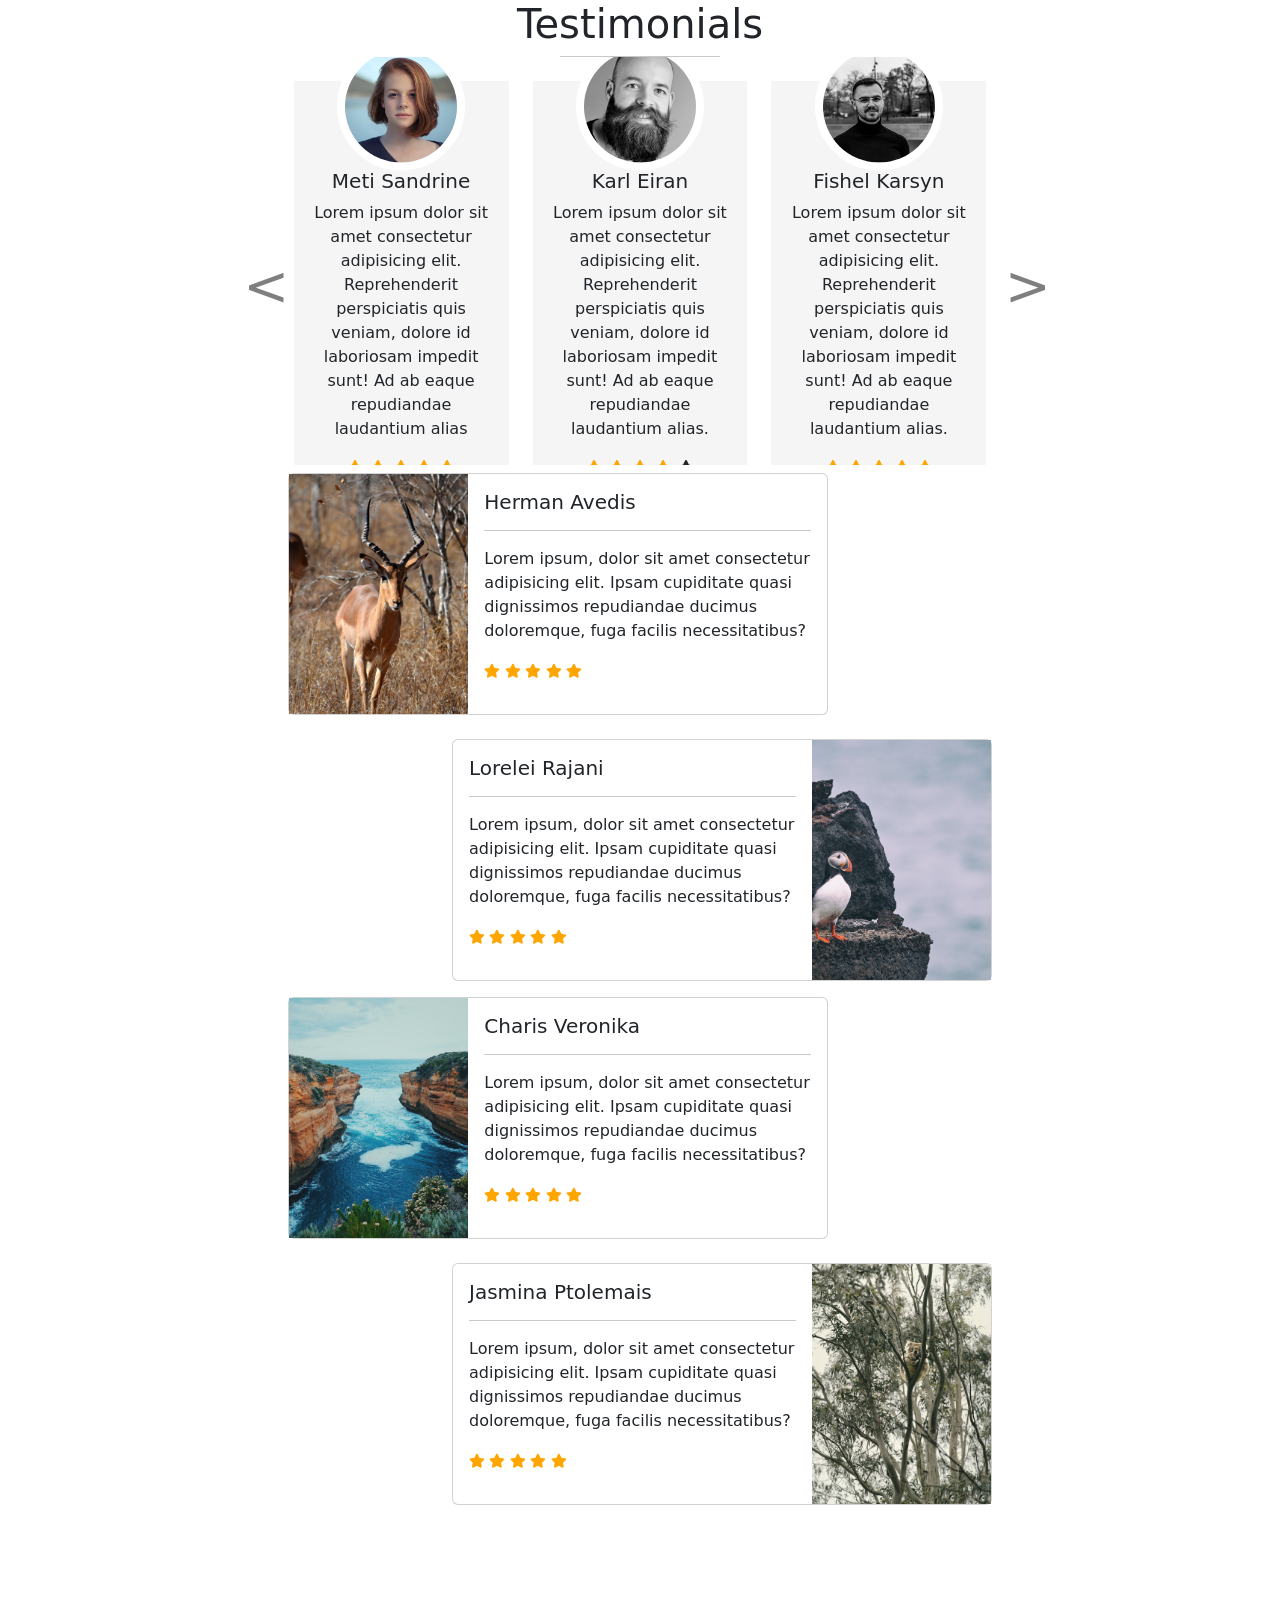
<file: html/testimonial-us.html>
<!DOCTYPE html>
<html lang="en">

<head>
    <meta charset="UTF-8">
    <meta http-equiv="X-UA-Compatible" content="IE=edge">
    <meta name="viewport" content="width=device-width, initial-scale=1.0">
    <link href="https://cdn.jsdelivr.net/npm/bootstrap@5.1.3/dist/css/bootstrap.min.css" rel="stylesheet"
        integrity="sha384-1BmE4kWBq78iYhFldvKuhfTAU6auU8tT94WrHftjDbrCEXSU1oBoqyl2QvZ6jIW3" crossorigin="anonymous">
    <!-- costume Font -->
    <link rel="preconnect" href="https://fonts.googleapis.com">
    <link rel="preconnect" href="https://fonts.gstatic.com" crossorigin>
    <link href="https://fonts.googleapis.com/css2?family=Playfair+Display&display=swap" rel="stylesheet">
    <link rel="stylesheet" href="https://cdnjs.cloudflare.com/ajax/libs/font-awesome/5.15.4/css/all.min.css">
    <!-- end -->
    <link rel="stylesheet" href="../css/testimonial-us.css">
    <title>Document</title>
</head>

<body>

    <main>
        <div class="c-test-tile">
            <h1>Testimonials</h1>
            <hr>
        </div>


        <!-- carousel -->
        <div id="carouselExampleControlsNoTouching" class="carousel slide c-caro" data-bs-touch="false"
            data-bs-interval="false">
            <div class="carousel-inner">

                <!-- first Page -->
                <div class="carousel-item active">
                    <div class="row row-cols-1 row-cols-md-1 row-cols-xl-3 g-4 c-all-cards">

                        <div class="col">
                            <div class="card h-100 c-card-cont">
                                <div class="c-img-cont">
                                    <img src="/img/testimonials/p1.jpg" class="card-img-top c-image" alt="...">
                                </div>
                                <div class="card-body c-cardtxt-cont">
                                    <h5 class="card-title c-cardtext c-card-title">Meti Sandrine</h5>
                                    <blockquote class="card-text c-cardtext">Lorem ipsum dolor sit amet consectetur
                                        adipisicing
                                        elit. Reprehenderit perspiciatis quis veniam, dolore id laboriosam impedit sunt!
                                        Ad ab eaque repudiandae laudantium alias</blockquote>
                                    <span class="fa fa-star checked"></span>
                                    <span class="fa fa-star checked"></span>
                                    <span class="fa fa-star checked"></span>
                                    <span class="fa fa-star checked"></span>
                                    <span class="fa fa-star checked"></span>
                                </div>
                            </div>
                        </div>

                        <div class="col">
                            <div class="card h-100 c-card-cont">
                                <div class="c-img-cont">
                                    <img src="/img/testimonials/p2.jpg" class="card-img-top c-image" alt="...">
                                </div>
                                <div class="card-body c-cardtxt-cont c-middle-card">
                                    <h5 class="card-title c-cardtext c-card-title">Karl Eiran</h5>
                                    <p class="card-text c-cardtext">Lorem ipsum dolor sit amet consectetur adipisicing
                                        elit. Reprehenderit perspiciatis quis veniam, dolore id laboriosam impedit sunt!
                                        Ad ab eaque repudiandae laudantium alias.</p>
                                    <span class="fa fa-star checked"></span>
                                    <span class="fa fa-star checked"></span>
                                    <span class="fa fa-star checked"></span>
                                    <span class="fa fa-star checked"></span>
                                    <span class="fa fa-star"></span>
                                </div>
                            </div>
                        </div>

                        <div class="col">
                            <div class="card h-100 c-card-cont">
                                <div class="c-img-cont">
                                    <img src="/img/testimonials/p3.jpg" class="card-img-top c-image" alt="...">
                                </div>
                                <div class="card-body c-cardtxt-cont">
                                    <h5 class="card-title c-cardtext c-card-title">Fishel Karsyn</h5>
                                    <p class="card-text c-cardtext">Lorem ipsum dolor sit amet consectetur adipisicing
                                        elit. Reprehenderit perspiciatis quis veniam, dolore id laboriosam impedit sunt!
                                        Ad ab eaque repudiandae laudantium alias.</p>
                                    <span class="fa fa-star checked"></span>
                                    <span class="fa fa-star checked"></span>
                                    <span class="fa fa-star checked"></span>
                                    <span class="fa fa-star checked"></span>
                                    <span class="fa fa-star checked"></span>
                                </div>
                            </div>
                        </div>

                    </div>
                </div>


                <div class="carousel-item">
                    <div class="row row-cols-1 row-cols-md-1 row-cols-xl-3 g-4 c-all-cards">

                        <div class="col">
                            <div class="card h-100 c-card-cont">
                                <div class="c-img-cont">
                                    <img src="/img/testimonials/p4.jpg" class="card-img-top c-image" alt="...">
                                </div>
                                <div class="card-body c-cardtxt-cont">
                                    <h5 class="card-title c-cardtext c-card-title">Valentīns Punit</h5>
                                    <p class="card-text c-cardtext">Lorem ipsum dolor sit amet consectetur adipisicing
                                        elit. Reprehenderit perspiciatis quis veniam, dolore id laboriosam impedit sunt!
                                        Ad ab eaque repudiandae laudantium alias.</p>
                                    <span class="fa fa-star checked"></span>
                                    <span class="fa fa-star checked"></span>
                                    <span class="fa fa-star checked"></span>
                                    <span class="fa fa-star checked"></span>
                                    <span class="fa fa-star checked"></span>
                                </div>
                            </div>
                        </div>

                        <div class="col">
                            <div class="card h-100 c-card-cont">
                                <div class="c-img-cont">
                                    <img src="/img/testimonials/p5.jpg" class="card-img-top c-image" alt="...">
                                </div>
                                <div class="card-body c-cardtxt-cont">
                                    <h5 class="card-title c-cardtext c-card-title">Narciso Timotheos</h5>
                                    <p class="card-text c-cardtext">Lorem ipsum dolor sit amet consectetur adipisicing
                                        elit. Reprehenderit perspiciatis quis veniam, dolore id laboriosam impedit sunt!
                                        Ad ab eaque repudiandae laudantium alias.</p>
                                    <span class="fa fa-star checked"></span>
                                    <span class="fa fa-star checked"></span>
                                    <span class="fa fa-star checked"></span>
                                    <span class="fa fa-star checked"></span>
                                    <span class="fa fa-star"></span>
                                </div>
                            </div>
                        </div>

                        <div class="col">
                            <div class="card h-100 c-card-cont">
                                <div class="c-img-cont">
                                    <img src="/img/testimonials/p6.jpg" class="card-img-top c-image" alt="...">
                                </div>
                                <div class="card-body c-cardtxt-cont">
                                    <h5 class="card-title c-cardtext c-card-title">Connell Fareed</h5>
                                    <p class="card-text c-cardtext">Lorem ipsum dolor sit amet consectetur adipisicing
                                        elit. Reprehenderit perspiciatis quis veniam, dolore id laboriosam impedit sunt!
                                        Ad ab eaque repudiandae laudantium alias.</p>
                                    <span class="fa fa-star checked"></span>
                                    <span class="fa fa-star checked"></span>
                                    <span class="fa fa-star checked"></span>
                                    <span class="fa fa-star checked"></span>
                                    <span class="fa fa-star"></span>
                                </div>
                            </div>
                        </div>

                    </div>
                </div>


                <div class="carousel-item">
                    <div class="row row-cols-1 row-cols-md-1 row-cols-xl-3 g-4 c-all-cards">

                        <div class="col">
                            <div class="card h-100 c-card-cont">
                                <div class="c-img-cont">
                                    <img src="/img/testimonials/p7.jpg" class="card-img-top c-image" alt="...">
                                </div>
                                <div class="card-body c-cardtxt-cont">
                                    <h5 class="card-title c-cardtext c-card-title">Mel Roshni</h5>
                                    <p class="card-text c-cardtext">Lorem, ipsum dolor sit amet consectetur adipisicing
                                        elit. Natus corporis vel, voluptatibus sed cumque inventore quae voluptates
                                        perspiciatis, eveniet maxime, quia modi fuga fugit doloribus.</p>
                                    <span class="fa fa-star checked"></span>
                                    <span class="fa fa-star checked"></span>
                                    <span class="fa fa-star checked"></span>
                                    <span class="fa fa-star checked"></span>
                                    <span class="fa fa-star checked"></span>
                                </div>
                            </div>
                        </div>

                        <div class="col">
                            <div class="card h-100 c-card-cont">
                                <div class="c-img-cont">
                                    <img src="/img/testimonials/p8.jpg" class="card-img-top c-image" alt="...">
                                </div>
                                <div class="card-body c-cardtxt-cont">
                                    <h5 class="card-title c-cardtext c-card-title">Leofric Isidoro</h5>
                                    <p class="card-text c-cardtext">Lorem, ipsum dolor sit amet consectetur adipisicing
                                        elit. Natus corporis vel, voluptatibus sed cumque inventore quae voluptates
                                        perspiciatis, eveniet maxime, quia modi fuga fugit doloribus.</p>
                                    <span class="fa fa-star checked"></span>
                                    <span class="fa fa-star checked"></span>
                                    <span class="fa fa-star checked"></span>
                                    <span class="fa fa-star checked"></span>
                                    <span class="fa fa-star checked"></span>
                                </div>
                            </div>
                        </div>

                        <div class="col">
                            <div class="card h-100 c-card-cont">
                                <div class="c-img-cont">
                                    <img src="/img/testimonials/p9.jpg" class="card-img-top c-image" alt="...">
                                </div>
                                <div class="card-body c-cardtxt-cont">
                                    <h5 class="card-title c-cardtext c-card-title">Costanza Ziva</h5>
                                    <p class="card-text c-cardtext">Lorem, ipsum dolor sit amet consectetur adipisicing
                                        elit. Natus corporis vel, voluptatibus sed cumque inventore quae voluptates
                                        perspiciatis, eveniet maxime, quia modi fuga fugit doloribus.</p>
                                    <span class="fa fa-star checked"></span>
                                    <span class="fa fa-star checked"></span>
                                    <span class="fa fa-star checked"></span>
                                    <span class="fa fa-star checked"></span>
                                    <span class="fa fa-star"></span>
                                </div>
                            </div>
                        </div>

                    </div>
                </div>

            </div>
            <button class="carousel-control-prev c-next-button" type="button"
                data-bs-target="#carouselExampleControlsNoTouching" data-bs-slide="prev">
                <span class="carousel-control-prev-icon" aria-hidden="true"></span>
                <span class="visually-hidden">Previous</span>
            </button>
            <button class="carousel-control-next c-next-button" type="button"
                data-bs-target="#carouselExampleControlsNoTouching" data-bs-slide="next">
                <span class="carousel-control-next-icon" aria-hidden="true"></span>
                <span class="visually-hidden">Next</span>
            </button>
        </div>
        <!-- carousel end -->

        <div class="c-b-cardcont">

            <div class="card mb-3 c-b-sepcard" style="max-width: 540px;">
                <div class="row g-0">
                    <div class="col-md-4">
                        <img src="/img/portfolio/6w.jpg" class="img-fluid c-b-image" alt="...">
                    </div>
                    <div class="col-md-8">
                        <div class="card-body">
                            <h5 class="card-title">Herman Avedis</h5>
                            <hr>
                            <p class="card-text">Lorem ipsum, dolor sit amet consectetur adipisicing elit. Ipsam
                                cupiditate quasi dignissimos repudiandae ducimus doloremque, fuga facilis
                                necessitatibus?</p>
                            <p class="card-text"><small class="text-muted"><span class="fa fa-star checked"></span>
                                <span class="fa fa-star checked"></span>
                                <span class="fa fa-star checked"></span>
                                <span class="fa fa-star checked"></span>
                                <span class="fa fa-star checked"></span></small></p>
                        </div>
                    </div>
                </div>
            </div>

            <div class="card mb-3 c-b-sepcard c-d-cartd-left" style="max-width: 540px;">
                <div class="row g-0">
                    <div class="col-md-8">
                        <div class="card-body">
                            <h5 class="card-title">Lorelei Rajani</h5>
                            <hr>
                            <p class="card-text">Lorem ipsum, dolor sit amet consectetur adipisicing elit. Ipsam
                                cupiditate quasi dignissimos repudiandae ducimus doloremque, fuga facilis
                                necessitatibus?</p>
                            <p class="card-text"><small class="text-muted"><span class="fa fa-star checked"></span>
                                <span class="fa fa-star checked"></span>
                                <span class="fa fa-star checked"></span>
                                <span class="fa fa-star checked"></span>
                                <span class="fa fa-star checked"></span></small></p>
                        </div>
                    </div>
                    <div class="col-md-4">
                        <img src="/img/portfolio/5w.jpg" class="img-fluid c-b-image" alt="...">
                    </div>
                </div>
            </div>

            <div class="card mb-3 c-b-sepcard" style="max-width: 540px;">
                <div class="row g-0">
                    <div class="col-md-4">
                        <img src="/img/portfolio/8w.jpg" class="img-fluid c-b-image" alt="...">
                    </div>
                    <div class="col-md-8">
                        <div class="card-body">
                            <h5 class="card-title">Charis Veronika</h5>
                            <hr>
                            <p class="card-text">Lorem ipsum, dolor sit amet consectetur adipisicing elit. Ipsam
                                cupiditate quasi dignissimos repudiandae ducimus doloremque, fuga facilis
                                necessitatibus?</p>
                            <p class="card-text"><small class="text-muted"><span class="fa fa-star checked"></span>
                                <span class="fa fa-star checked"></span>
                                <span class="fa fa-star checked"></span>
                                <span class="fa fa-star checked"></span>
                                <span class="fa fa-star checked"></span></small></p>
                        </div>
                    </div>
                </div>
            </div>

            <div class="card mb-3 c-b-sepcard c-d-cartd-left" style="max-width: 540px;">
                <div class="row g-0">
                    <div class="col-md-8">
                        <div class="card-body">
                            <h5 class="card-title">Jasmina Ptolemais</h5>
                            <hr>
                            <p class="card-text">Lorem ipsum, dolor sit amet consectetur adipisicing elit. Ipsam
                                cupiditate quasi dignissimos repudiandae ducimus doloremque, fuga facilis
                                necessitatibus?</p>
                            <p class="card-text"><small class="text-muted"><span class="fa fa-star checked"></span>
                                <span class="fa fa-star checked"></span>
                                <span class="fa fa-star checked"></span>
                                <span class="fa fa-star checked"></span>
                                <span class="fa fa-star checked"></span></small></p>
                        </div>
                    </div>
                    <div class="col-md-4">
                        <img src="/img/portfolio/6h.jpg" class="img-fluid c-b-image" alt="...">
                    </div>
                </div>
            </div>

        </div>




    </main>

    <script src="https://cdn.jsdelivr.net/npm/bootstrap@5.1.3/dist/js/bootstrap.bundle.min.js"
        integrity="sha384-ka7Sk0Gln4gmtz2MlQnikT1wXgYsOg+OMhuP+IlRH9sENBO0LRn5q+8nbTov4+1p" crossorigin="anonymous">
        </script>
</body>

</html>
</file>
<file: css/main.css>
@import url("https://fonts.googleapis.com/css2?family=Dancing+Script&display=swap");
/** Color Palette **/
/* Basic colors*/
/* gray */
/* Yellow */
/* Amber */
/* Orange */
*,
:after,
:before {
  -webkit-box-sizing: border-box;
          box-sizing: border-box;
}

body {
  padding: 0;
}

/* Header style ------------------------- */
header {
  position: relative;
  padding: 0;
}

header .navbar {
  display: block;
  z-index: 2;
  margin: auto;
  padding: 0 44px;
}

header .c-fixed-top {
  position: fixed !important;
  top: 0 !important;
  right: 0 !important;
  left: 0 !important;
  z-index: 1030 !important;
  background-color: rgba(var(--bs-light-rgb), var(--bs-bg-opacity)) !important;
  color: black !important;
}

header .c-fixed-top .active {
  color: black !important;
}

header .c-navbar .c-header-inner {
  padding: 44px 0;
  margin: auto;
}

#footer-container a {
  text-decoration: none;
}

/* Footer style   ------------------------- */
footer {
  font-family: "Montserrat", sans-serif;
  background-color: #dee2e6;
}

footer img.c-footer-logo {
  width: 15%;
  margin: -2rem 0 0.8rem 0;
}

footer li:hover,
footer a:hover {
  cursor: pointer;
  font-weight: bold;
}

@media screen and (max-width: 576px) {
  footer {
    font-size: 0.8rem;
  }
  footer h4 {
    font-size: 1rem;
  }
  footer div.c-footer-text {
    display: none !important;
  }
}

@media screen and (min-width: 576px) and (max-width: 767px) {
  footer {
    font-size: 0.8rem;
  }
  footer .c-footer-text p.c-firstP {
    margin: 0 -1.5rem;
  }
  footer .c-footer-text p.c-secondP {
    margin: 0 -1rem;
  }
  footer .c-footer-text img {
    width: 30%;
    margin-top: -1.8rem;
  }
}

@media screen and (min-width: 1200px) {
  footer p.c-secondP {
    margin-left: -1.7rem;
  }
  footer p.c-firstP {
    margin-right: -2.2rem;
  }
}
/*# sourceMappingURL=main.css.map */
</file>
<file: css/home.css>
@import url("https://fonts.googleapis.com/css2?family=Dancing+Script&display=swap");
/** Color Palette **/
/* Basic colors*/
/* gray */
/* Yellow */
/* Amber */
/* Orange */
*,
:after,
:before {
  -webkit-box-sizing: border-box;
          box-sizing: border-box;
}

body {
  padding: 0;
}

/* Header style ------------------------- */
header {
  position: relative;
  padding: 0;
  /* Carousel ------------------------- */
}

header #title-logo-wrapper {
  position: absolute;
  top: 0;
  z-index: 2;
  -webkit-box-sizing: border-box;
          box-sizing: border-box;
}

header #title-logo-wrapper #logo-img {
  width: 300px;
  max-width: 300px;
  height: auto;
}

header .navbar {
  display: block;
  z-index: 2;
  margin: auto;
  padding: 0 44px;
}

header .c-fixed-top {
  position: fixed !important;
  top: 0 !important;
  right: 0 !important;
  left: 0 !important;
  z-index: 1030 !important;
  background-color: rgba(var(--bs-light-rgb), var(--bs-bg-opacity)) !important;
  color: black !important;
}

header .c-fixed-top .active {
  color: black !important;
}

header .c-navbar {
  position: absolute;
  top: 100px;
  left: 0;
  right: 0 !important;
  left: 0 !important;
  background: transparent !important;
  color: white !important;
}

header .c-navbar .active {
  color: white !important;
}

header .c-navbar .c-header-inner {
  padding: 44px 0;
  margin: auto;
}

header #myCarousel .carousel-item img {
  -o-object-fit: cover;
     object-fit: cover;
  -o-object-position: center;
     object-position: center;
  height: 100vh;
  overflow: hidden;
}

header .carousel {
  margin-bottom: 4rem;
}

header .carousel .carousel-item {
  height: 40rem;
}

/* Main content ------------------------- */
main {
  /* Featurettes ------------------------- */
  /* Thin out the marketing headings */
}

main .c-featurette-divider {
  margin: 5rem 0;
  /* Space out the Bootstrap <hr> more */
}

main .c-featurette .c-img-zoom {
  -webkit-transition: 0.2s ease;
  transition: 0.2s ease;
  cursor: pointer;
}

main .c-featurette .c-img-zoom:hover {
  -webkit-transform: scale(1.2);
          transform: scale(1.2);
  /* Scale image on hover */
}

main .c-featurette-heading {
  font-weight: 300;
  line-height: 1;
  letter-spacing: -0.05rem;
}

main .c-normal-heading {
  font-weight: 300;
  line-height: 1;
  letter-spacing: -0.05rem;
}

main #gallery-container .c-img-zoom {
  -webkit-transition: -webkit-transform 0.5s ease;
  transition: -webkit-transform 0.5s ease;
  transition: transform 0.5s ease;
  transition: transform 0.5s ease, -webkit-transform 0.5s ease;
  -webkit-filter: grayscale(100%);
          filter: grayscale(100%);
}

main #gallery-container .c-img-zoom:hover {
  -webkit-transform: scale(1.05);
          transform: scale(1.05);
  z-index: +1;
  -webkit-filter: none;
          filter: none;
}

/* RESPONSIVE CSS --------------------------- */
@media (min-width: 40em) {
  .c-featurette-heading {
    font-size: 50px;
  }
}

@media (min-width: 62em) {
  .c-featurette-heading {
    margin-top: 7rem;
  }
}

@media screen and (min-width: 992px) and (max-width: 1199px) {
  footer div.footer-text {
    font-size: 1.1rem;
  }
}

@media screen and (min-width: 1200px) {
  footer div.footer-text {
    font-size: 1rem;
  }
}
/*# sourceMappingURL=home.css.map */
</file>
<file: css/contact.css>
/** Color Palette **/
/* Basic colors*/
/* gray */
/* Yellow */
/* Amber */
/* Orange */
* {
  padding: 0;
  margin: 0;
}

html {
  box-sizing: border-box;
}

body {
  font-family: "Montserrat", sans-serif;
}

section {
  font-size: 1.2rem;
}

section iframe {
  width: 50%;
  height: 300px;
  margin-right: 0;
}

section .contact-form {
  border-top: 1px solid #c8c9ca;
  width: 60%;
}

footer {
  font-family: "Montserrat", sans-serif;
  background-color: #dee2e6;
}

footer img.c-footer-logo {
  width: 15%;
  margin: -2rem 0 0.8rem 0;
}

footer li:hover,
footer a:hover {
  cursor: pointer;
  font-weight: bold;
}

@media screen and (max-width: 576px) {
  footer {
    font-size: 0.8rem;
  }
  footer h4 {
    font-size: 1rem;
  }
  footer div.c-footer-text {
    display: none !important;
  }
}

@media screen and (min-width: 576px) and (max-width: 767px) {
  section iframe {
    width: 100%;
    min-height: auto;
  }
  footer {
    font-size: 0.8rem;
  }
  footer .c-footer-text p.c-firstP {
    margin: 0 -1.5rem;
  }
  footer .c-footer-text p.c-secondP {
    margin: 0 -1rem;
  }
  footer .c-footer-text img {
    width: 30%;
    margin-top: -1.8rem;
  }
}

@media screen and (min-width: 768) and (max-width: 991px) {
  section iframe {
    width: 100%;
    min-height: auto;
  }
}

@media screen and (min-width: 992px) and (max-width: 1199px) {
  section iframe {
    width: 100%;
    min-height: auto;
  }
}

@media screen and (min-width: 1200px) {
  footer p.c-secondP {
    margin-left: -1.7rem;
  }
  footer p.c-firstP {
    margin-right: -2.2rem;
  }
}
</file>
<file: css/customers.css>
/** Color Palette **/
/* Basic colors*/
/* gray */
/* Yellow */
/* Amber */
/* Orange */
* {
  padding: 0;
  margin: 0;
}

html {
  box-sizing: border-box;
}

body {
  font-family: 'Montserrat', sans-serif;
}

section.c-customer-clients img {
  width: 10%;
  height: 10%;
}

section.c-customer-clients img.nikon {
  margin-top: -.5rem;
}

section.c-customer-clients img.youtube {
  margin-top: -.8rem;
}

section.c-customer-clients img.panasonic {
  width: 12%;
  margin-top: -.8rem;
}

section.c-customer-clients img.codeFactory {
  width: 12%;
}

section.c-section-text .c-reviews {
  background-color: #dee2e6;
}

section.c-section-images div.c-images img {
  width: 30%;
  margin-right: .5rem;
  margin-bottom: .5rem;
  transition: all 1s;
}

section.c-section-images div.c-images img:hover {
  transform: scale(1.1);
}

footer {
  font-family: "Montserrat", sans-serif;
  background-color: #dee2e6;
}

footer img.c-footer-logo {
  width: 15%;
  margin: -2rem 0 0.8rem 0;
}

footer li:hover,
footer a:hover {
  cursor: pointer;
  font-weight: bold;
}

@media screen and (max-width: 575px) {
  footer {
    font-size: 0.8rem;
  }
  footer h4 {
    font-size: 1rem;
  }
  footer div.c-footer-text {
    display: none !important;
  }
}

@media screen and (min-width: 576px) and (max-width: 767px) {
  section iframe {
    width: 100%;
    min-height: auto;
  }
  footer {
    font-size: 0.8rem;
  }
  footer .c-footer-text p.c-firstP {
    margin: 0 -1.5rem;
  }
  footer .c-footer-text p.c-secondP {
    margin: 0 -1rem;
  }
  footer .c-footer-text img {
    width: 30%;
    margin-top: -1.8rem;
  }
}

@media screen and (min-width: 768) and (max-width: 991px) {
  section iframe {
    width: 100%;
    min-height: auto;
  }
}

@media screen and (min-width: 992px) and (max-width: 1199px) {
  section iframe {
    width: 100%;
    min-height: auto;
  }
}

@media screen and (min-width: 1200px) {
  footer p.c-secondP {
    margin-left: -1.7rem;
  }
  footer p.c-firstP {
    margin-right: -2.2rem;
  }
}
</file>
<file: css/footer.css>
footer {
  font-family: 'Montserrat', sans-serif;
  background-color: #bbb7b7;
}

footer img.c-footer-logo {
  width: 15%;
  margin: -2rem 0 .8rem 0;
}

footer li:hover,
footer a:hover {
  cursor: pointer;
  font-weight: bold;
}

@media screen and (max-width: 575px) {
  footer {
    font-size: .8rem;
  }
  footer h4 {
    font-size: 1rem;
  }
  footer div.c-footer-text {
    display: none !important;
  }
}

@media screen and (min-width: 576px) and (max-width: 767px) {
  footer {
    font-size: .8rem;
  }
  footer .c-footer-text p.c-firstP {
    margin: 0 -1.5rem;
  }
  footer .c-footer-text p.c-secondP {
    margin: 0 -1rem;
  }
  footer .c-footer-text img {
    width: 30%;
    margin-top: -1.5rem;
  }
}

@media screen and (min-width: 768px) and (max-width: 991px) {
  footer .c-footer-text p.c-firstP {
    margin: 0 -1.8rem;
  }
  footer .c-footer-text p.c-secondP {
    margin: 0 -1rem;
  }
  footer .c-footer-text img {
    width: 30%;
    margin-top: -2rem;
  }
}

@media screen and (min-width: 1200px) {
  footer p.c-secondP {
    margin-left: -1.7rem;
  }
  footer p.c-firstP {
    margin-right: -2.2rem;
  }
}
/*# sourceMappingURL=footer.css.map */
</file>
<file: css/portfolio.css>
.c-Portfolio-text {
  text-align: center;
  margin: auto;
  width: 40%;
  margin-bottom: .5em;
  margin-top: 2em;
}

hr {
  width: 10%;
  margin: auto;
  margin-bottom: 2em;
}

.container {
  position: relative;
  -webkit-column-count: 4;
          column-count: 4;
  padding: 20px;
}

.image {
  display: inline-block;
  margin-bottom: 10px;
  overflow: hidden;
}

.image:hover img {
  -webkit-box-shadow: 2px 2px 2px 1px rgba(0, 0, 0, 0.2);
          box-shadow: 2px 2px 2px 1px rgba(0, 0, 0, 0.2);
  -webkit-transform: scale(1.15);
          transform: scale(1.15);
}

img {
  width: 100%;
  -webkit-transition: 0.25s ease-in-out;
  transition: 0.25s ease-in-out;
}

@media screen and (max-width: 768px) {
  .container {
    -webkit-column-count: 3;
            column-count: 3;
  }
}

@media screen and (max-width: 425px) {
  .container {
    -webkit-column-count: 2;
            column-count: 2;
  }
}

@media screen and (max-width: 375px) {
  .container {
    -webkit-column-count: 1;
            column-count: 1;
  }
}
/*# sourceMappingURL=portfolio.css.map */
</file>
<file: css/testimonial-us.css>
.c-all-cards {
  width: 80%;
  margin: auto;
  padding-bottom: 3em;
}

.c-caro {
  width: 70%;
  margin: auto;
  height: 100%;
}

.c-card-cont {
  width: auto;
  height: 21em !important;
  margin: auto;
  border: 0px solid transparent;
}

.c-image {
  border-radius: 50%;
  height: 8em;
  width: 8em;
  margin-left: 30%;
  position: absolute;
  -o-object-fit: cover;
     object-fit: cover;
  top: 65%;
  left: 20%;
  -webkit-transform: translate(-50%, -30%);
          transform: translate(-50%, -30%);
  border: 8px solid white;
}

.c-img-cont {
  height: 7em;
  position: relative;
  border-top-left-radius: 2%;
  border-top-right-radius: 2%;
}

.c-cardtxt-cont {
  background-color: whitesmoke;
  padding-top: 5.5em;
  text-align: center;
}

.c-cardtxt-cont:hover {
  -webkit-box-shadow: 5px 5px 20px silver;
          box-shadow: 5px 5px 20px silver;
}

.c-cardtext {
  background-color: whitesmoke;
}

.c-card-title {
  text-align: center;
}

.c-test-tile {
  width: 50%;
  text-align: center;
  margin: auto;
}

.c-test-tile hr {
  width: 25%;
  margin: auto;
}

.carousel-control-next-icon:after {
  content: '>';
  font-size: 55px;
  color: black;
}

.carousel-control-prev-icon:after {
  content: '<';
  font-size: 55px;
  color: black;
}

.carousel-control-next-icon {
  background-image: none !important;
}

.carousel-control-prev-icon {
  background-image: none !important;
}

.checked {
  color: orange;
}

.c-b-image {
  -o-object-fit: cover;
     object-fit: cover;
  height: 15em;
  width: 100%;
}

.c-b-cardcont {
  width: 55%;
  height: 75em;
  margin: auto;
}

.c-b-sepcard {
  margin-top: .5em;
  margin-bottom: 1em;
  width: 80%;
}

.c-d-cartd-left {
  float: right;
}

@media only screen and (max-width: 604px) {
  .c-card-cont {
    margin-top: 1em;
    width: 100%;
  }
  .c-caro {
    width: 100%;
    margin: auto;
  }
  .c-d-cartd-left {
    float: none;
    margin: auto;
  }
  .c-b-sepcard {
    width: 100%;
  }
  .c-b-cardcont {
    height: 65em;
  }
}
/*# sourceMappingURL=testimonial-us.css.map */
</file>
